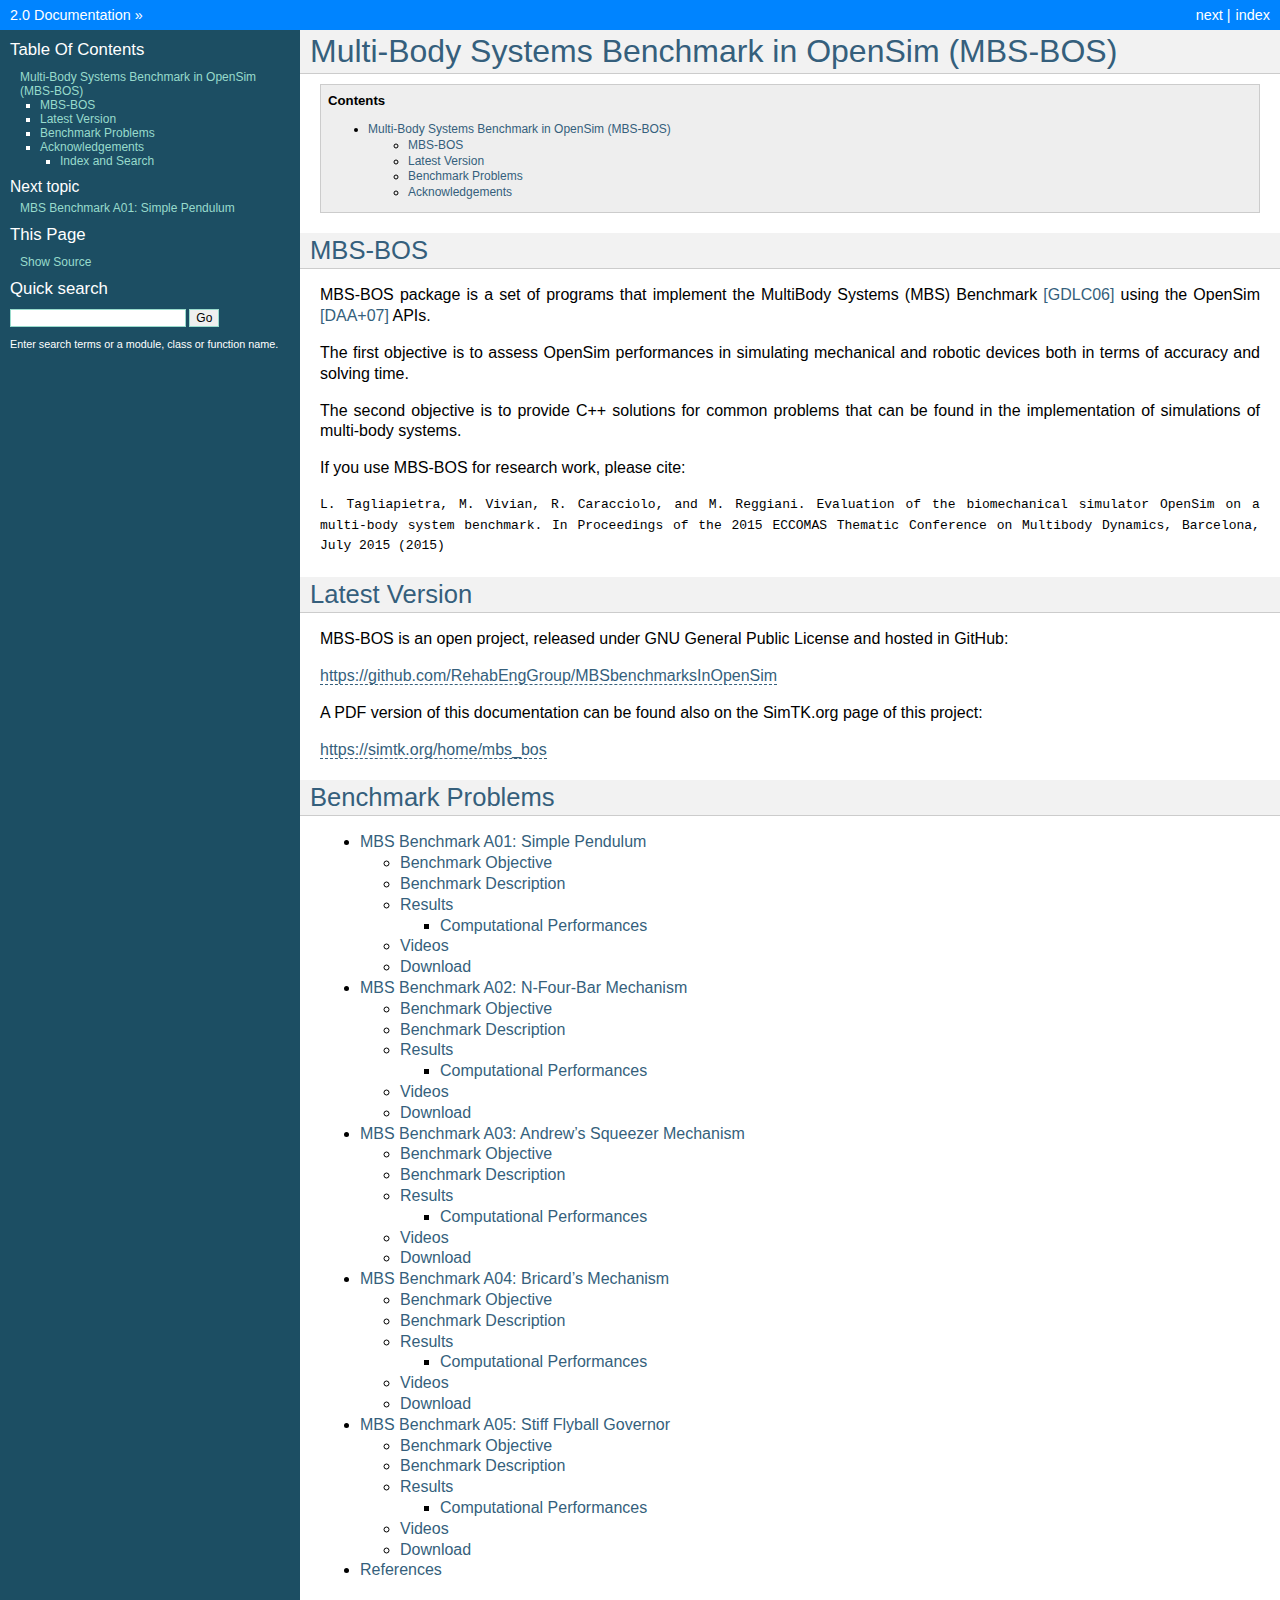
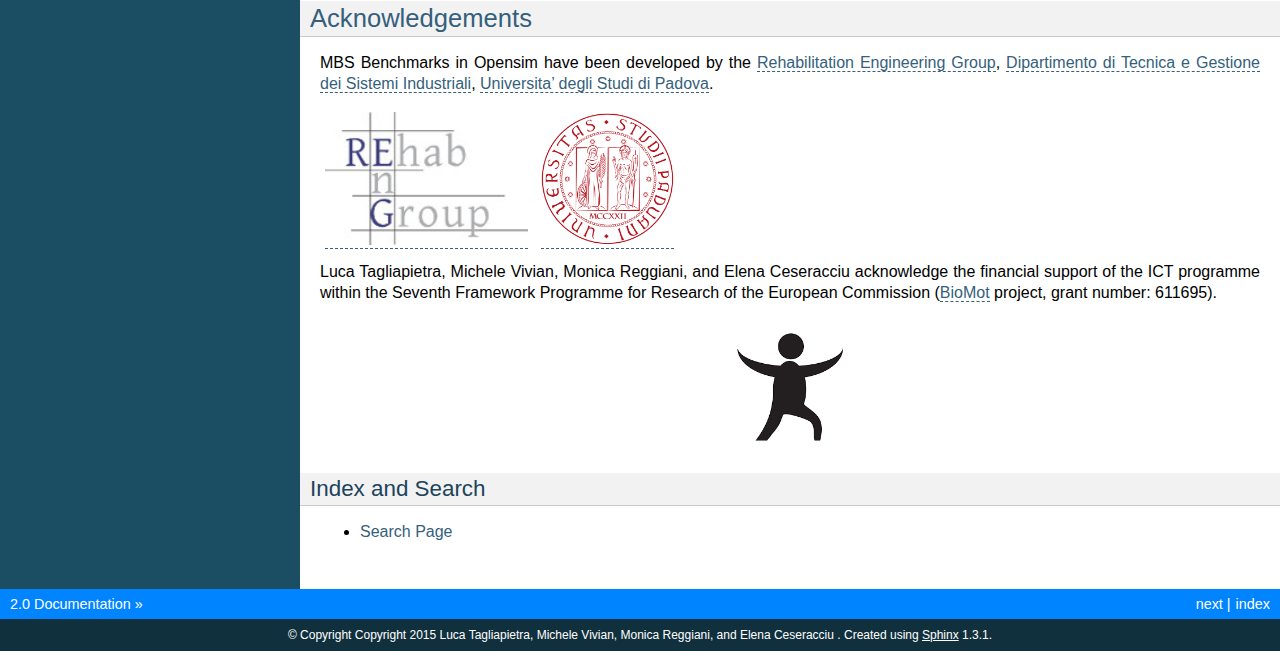
<file: index.html>
<!DOCTYPE html PUBLIC "-//W3C//DTD XHTML 1.0 Transitional//EN"
  "http://www.w3.org/TR/xhtml1/DTD/xhtml1-transitional.dtd">


<html xmlns="http://www.w3.org/1999/xhtml">
  <head>
    <meta http-equiv="Content-Type" content="text/html; charset=utf-8" />
    
    <title>MultyBody Systems Benchmarks in OpenSim (MBS-BOS) - User Manual &mdash; MBS Benchmarks in OpenSim 2.0 Documentation</title>
    
    <link rel="stylesheet" href="_static/MBS-BOS.css" type="text/css" />
    <link rel="stylesheet" href="_static/pygments.css" type="text/css" />
    
    <script type="text/javascript">
      var DOCUMENTATION_OPTIONS = {
        URL_ROOT:    './',
        VERSION:     '2.0',
        COLLAPSE_INDEX: false,
        FILE_SUFFIX: '.html',
        HAS_SOURCE:  true
      };
    </script>
    <script type="text/javascript" src="_static/jquery.js"></script>
    <script type="text/javascript" src="_static/underscore.js"></script>
    <script type="text/javascript" src="_static/doctools.js"></script>
    <script type="text/javascript" src="https://cdn.mathjax.org/mathjax/latest/MathJax.js?config=TeX-AMS-MML_HTMLorMML"></script>
    <link rel="top" title="MBS Benchmarks in OpenSim 2.0 Documentation" href="#" />
    <link rel="next" title="MBS Benchmark A01: Simple Pendulum" href="benchmarks/A01_SimplePendulum.html" /> 
  </head>
  <body role="document">
    <div class="related" role="navigation" aria-label="related navigation">
      <h3>Navigation</h3>
      <ul>
        <li class="right" style="margin-right: 10px">
          <a href="genindex.html" title="General Index"
             accesskey="I">index</a></li>
        <li class="right" >
          <a href="benchmarks/A01_SimplePendulum.html" title="MBS Benchmark A01: Simple Pendulum"
             accesskey="N">next</a> |</li>
        <li class="nav-item nav-item-0"><a href="#">2.0 Documentation</a> &raquo;</li> 
      </ul>
    </div>  

    <div class="document">
      <div class="documentwrapper">
        <div class="bodywrapper">
          <div class="body" role="main">
            
  <div class="section" id="multi-body-systems-benchmark-in-opensim-mbs-bos">
<h1><a class="toc-backref" href="#id3">Multi-Body Systems Benchmark in OpenSim (MBS-BOS)</a><a class="headerlink" href="#multi-body-systems-benchmark-in-opensim-mbs-bos" title="Permalink to this headline">¶</a></h1>
<div class="contents topic" id="contents">
<p class="topic-title first">Contents</p>
<ul class="simple">
<li><a class="reference internal" href="#multi-body-systems-benchmark-in-opensim-mbs-bos" id="id3">Multi-Body Systems Benchmark in OpenSim (MBS-BOS)</a><ul>
<li><a class="reference internal" href="#mbs-bos" id="id4">MBS-BOS</a></li>
<li><a class="reference internal" href="#latest-version" id="id5">Latest Version</a></li>
<li><a class="reference internal" href="#benchmark-problems" id="id6">Benchmark Problems</a></li>
<li><a class="reference internal" href="#acknowledgements" id="id7">Acknowledgements</a></li>
</ul>
</li>
</ul>
</div>
<div class="section" id="mbs-bos">
<h2><a class="toc-backref" href="#id4">MBS-BOS</a><a class="headerlink" href="#mbs-bos" title="Permalink to this headline">¶</a></h2>
<p>MBS-BOS package is a set of programs that implement the MultiBody Systems (MBS) Benchmark <a class="reference internal" href="zreferences.html#gonzales" id="id1">[GDLC06]</a> using the OpenSim <a class="reference internal" href="zreferences.html#opensim" id="id2">[DAA+07]</a> APIs.</p>
<p>The first objective is to assess OpenSim performances in simulating mechanical and robotic devices both in terms of accuracy and solving time.</p>
<p>The second objective is to provide C++ solutions for common problems that can be found in the implementation of simulations of multi-body systems.</p>
<p>If you use MBS-BOS for research work, please cite:</p>
<p><code class="docutils literal"><span class="pre">L.</span> <span class="pre">Tagliapietra,</span> <span class="pre">M.</span> <span class="pre">Vivian,</span> <span class="pre">R.</span> <span class="pre">Caracciolo,</span> <span class="pre">and</span> <span class="pre">M.</span> <span class="pre">Reggiani.</span> <span class="pre">Evaluation</span> <span class="pre">of</span> <span class="pre">the</span> <span class="pre">biomechanical</span> <span class="pre">simulator</span> <span class="pre">OpenSim</span> <span class="pre">on</span> <span class="pre">a</span> <span class="pre">multi-body</span> <span class="pre">system</span> <span class="pre">benchmark.</span> <span class="pre">In</span> <span class="pre">Proceedings</span> <span class="pre">of</span> <span class="pre">the</span> <span class="pre">2015</span> <span class="pre">ECCOMAS</span> <span class="pre">Thematic</span> <span class="pre">Conference</span> <span class="pre">on</span> <span class="pre">Multibody</span> <span class="pre">Dynamics,</span> <span class="pre">Barcelona,</span> <span class="pre">July</span> <span class="pre">2015</span> <span class="pre">(2015)</span></code></p>
</div>
<div class="section" id="latest-version">
<h2><a class="toc-backref" href="#id5">Latest Version</a><a class="headerlink" href="#latest-version" title="Permalink to this headline">¶</a></h2>
<p>MBS-BOS is an open project, released under GNU General Public License and hosted in GitHub:</p>
<p><a class="reference external" href="https://github.com/RehabEngGroup/MBSbenchmarksInOpenSim">https://github.com/RehabEngGroup/MBSbenchmarksInOpenSim</a></p>
<p>A PDF version of this documentation can be found also on the SimTK.org page of this project:</p>
<p><a class="reference external" href="https://simtk.org/home/mbs_bos">https://simtk.org/home/mbs_bos</a></p>
</div>
<div class="section" id="benchmark-problems">
<h2><a class="toc-backref" href="#id6">Benchmark Problems</a><a class="headerlink" href="#benchmark-problems" title="Permalink to this headline">¶</a></h2>
<div class="toctree-wrapper compound">
<ul>
<li class="toctree-l1"><a class="reference internal" href="benchmarks/A01_SimplePendulum.html">MBS Benchmark A01: Simple Pendulum</a><ul>
<li class="toctree-l2"><a class="reference internal" href="benchmarks/A01_SimplePendulum.html#benchmark-objective">Benchmark Objective</a></li>
<li class="toctree-l2"><a class="reference internal" href="benchmarks/A01_SimplePendulum.html#benchmark-description">Benchmark Description</a></li>
<li class="toctree-l2"><a class="reference internal" href="benchmarks/A01_SimplePendulum.html#results">Results</a><ul>
<li class="toctree-l3"><a class="reference internal" href="benchmarks/A01_SimplePendulum.html#computational-performances">Computational Performances</a></li>
</ul>
</li>
<li class="toctree-l2"><a class="reference internal" href="benchmarks/A01_SimplePendulum.html#videos">Videos</a></li>
<li class="toctree-l2"><a class="reference internal" href="benchmarks/A01_SimplePendulum.html#download">Download</a></li>
</ul>
</li>
<li class="toctree-l1"><a class="reference internal" href="benchmarks/A02_N_FourBarMechanism.html">MBS Benchmark A02: N-Four-Bar Mechanism</a><ul>
<li class="toctree-l2"><a class="reference internal" href="benchmarks/A02_N_FourBarMechanism.html#benchmark-objective">Benchmark Objective</a></li>
<li class="toctree-l2"><a class="reference internal" href="benchmarks/A02_N_FourBarMechanism.html#benchmark-description">Benchmark Description</a></li>
<li class="toctree-l2"><a class="reference internal" href="benchmarks/A02_N_FourBarMechanism.html#results">Results</a><ul>
<li class="toctree-l3"><a class="reference internal" href="benchmarks/A02_N_FourBarMechanism.html#computational-performances">Computational Performances</a></li>
</ul>
</li>
<li class="toctree-l2"><a class="reference internal" href="benchmarks/A02_N_FourBarMechanism.html#videos">Videos</a></li>
<li class="toctree-l2"><a class="reference internal" href="benchmarks/A02_N_FourBarMechanism.html#download">Download</a></li>
</ul>
</li>
<li class="toctree-l1"><a class="reference internal" href="benchmarks/A03_AndrewsMechanism.html">MBS Benchmark A03: Andrew&#8217;s Squeezer Mechanism</a><ul>
<li class="toctree-l2"><a class="reference internal" href="benchmarks/A03_AndrewsMechanism.html#benchmark-objective">Benchmark Objective</a></li>
<li class="toctree-l2"><a class="reference internal" href="benchmarks/A03_AndrewsMechanism.html#benchmark-description">Benchmark Description</a></li>
<li class="toctree-l2"><a class="reference internal" href="benchmarks/A03_AndrewsMechanism.html#results">Results</a><ul>
<li class="toctree-l3"><a class="reference internal" href="benchmarks/A03_AndrewsMechanism.html#computational-performances">Computational Performances</a></li>
</ul>
</li>
<li class="toctree-l2"><a class="reference internal" href="benchmarks/A03_AndrewsMechanism.html#videos">Videos</a></li>
<li class="toctree-l2"><a class="reference internal" href="benchmarks/A03_AndrewsMechanism.html#download">Download</a></li>
</ul>
</li>
<li class="toctree-l1"><a class="reference internal" href="benchmarks/A04_BricardsMechanism.html">MBS Benchmark A04: Bricard&#8217;s Mechanism</a><ul>
<li class="toctree-l2"><a class="reference internal" href="benchmarks/A04_BricardsMechanism.html#benchmark-objective">Benchmark Objective</a></li>
<li class="toctree-l2"><a class="reference internal" href="benchmarks/A04_BricardsMechanism.html#benchmark-description">Benchmark Description</a></li>
<li class="toctree-l2"><a class="reference internal" href="benchmarks/A04_BricardsMechanism.html#results">Results</a><ul>
<li class="toctree-l3"><a class="reference internal" href="benchmarks/A04_BricardsMechanism.html#computational-performances">Computational Performances</a></li>
</ul>
</li>
<li class="toctree-l2"><a class="reference internal" href="benchmarks/A04_BricardsMechanism.html#videos">Videos</a></li>
<li class="toctree-l2"><a class="reference internal" href="benchmarks/A04_BricardsMechanism.html#download">Download</a></li>
</ul>
</li>
<li class="toctree-l1"><a class="reference internal" href="benchmarks/A05_FlyballGovernor.html">MBS Benchmark A05: Stiff Flyball Governor</a><ul>
<li class="toctree-l2"><a class="reference internal" href="benchmarks/A05_FlyballGovernor.html#benchmark-objective">Benchmark Objective</a></li>
<li class="toctree-l2"><a class="reference internal" href="benchmarks/A05_FlyballGovernor.html#benchmark-description">Benchmark Description</a></li>
<li class="toctree-l2"><a class="reference internal" href="benchmarks/A05_FlyballGovernor.html#results">Results</a><ul>
<li class="toctree-l3"><a class="reference internal" href="benchmarks/A05_FlyballGovernor.html#computational-performances">Computational Performances</a></li>
</ul>
</li>
<li class="toctree-l2"><a class="reference internal" href="benchmarks/A05_FlyballGovernor.html#videos">Videos</a></li>
<li class="toctree-l2"><a class="reference internal" href="benchmarks/A05_FlyballGovernor.html#download">Download</a></li>
</ul>
</li>
<li class="toctree-l1"><a class="reference internal" href="zreferences.html">References</a></li>
</ul>
</div>
</div>
<div class="section" id="acknowledgements">
<h2><a class="toc-backref" href="#id7">Acknowledgements</a><a class="headerlink" href="#acknowledgements" title="Permalink to this headline">¶</a></h2>
<p>MBS Benchmarks in Opensim have been developed by the <a class="reference external" href="http://reg.gest.unipd.it">Rehabilitation Engineering Group</a>, <a class="reference external" href="http://www.gest.unipd.it">Dipartimento di Tecnica e Gestione dei Sistemi Industriali</a>,
<a class="reference external" href="http://www.unipd.it">Universita&#8217; degli Studi di Padova</a>.</p>
<table border="1" class="docutils">
<colgroup>
<col width="50%" />
<col width="50%" />
</colgroup>
<tbody valign="top">
<tr class="row-odd"><td><a class="first last reference external image-reference" href="http://reg.gest.unipd.it"><img alt="DTG logo" src="_images/reglogo.png" style="height: 100pt;" /></a>
</td>
<td><a class="first last reference external image-reference" href="http://www.unipd.it"><img alt="UNIPD logo" src="_images/unipd.png" style="height: 100pt;" /></a>
</td>
</tr>
</tbody>
</table>
<p>Luca Tagliapietra, Michele Vivian, Monica Reggiani, and Elena Ceseracciu acknowledge the financial support of the ICT
programme within the Seventh Framework Programme for Research of the
European Commission (<a class="reference external" href="http://www.biomotproject.eu/">BioMot</a> project, grant number: 611695).</p>
<a class="reference external image-reference" href="http://www.biomotproject.eu/"><img alt="BioMot logo" class="align-center" src="_images/biomot.png" style="height: 100pt;" /></a>
<div class="section" id="index-and-search">
<h3>Index and Search<a class="headerlink" href="#index-and-search" title="Permalink to this headline">¶</a></h3>
<ul class="simple">
<li><a class="reference internal" href="search.html"><span>Search Page</span></a></li>
</ul>
</div>
</div>
</div>


          </div>
        </div>
      </div>
      <div class="sphinxsidebar" role="navigation" aria-label="main navigation">
        <div class="sphinxsidebarwrapper">
  <h3><a href="#">Table Of Contents</a></h3>
  <ul>
<li><a class="reference internal" href="#">Multi-Body Systems Benchmark in OpenSim (MBS-BOS)</a><ul>
<li><a class="reference internal" href="#mbs-bos">MBS-BOS</a></li>
<li><a class="reference internal" href="#latest-version">Latest Version</a></li>
<li><a class="reference internal" href="#benchmark-problems">Benchmark Problems</a></li>
<li><a class="reference internal" href="#acknowledgements">Acknowledgements</a><ul>
<li><a class="reference internal" href="#index-and-search">Index and Search</a></li>
</ul>
</li>
</ul>
</li>
</ul>

  <h4>Next topic</h4>
  <p class="topless"><a href="benchmarks/A01_SimplePendulum.html"
                        title="next chapter">MBS Benchmark A01: Simple Pendulum</a></p>
  <div role="note" aria-label="source link">
    <h3>This Page</h3>
    <ul class="this-page-menu">
      <li><a href="_sources/index.txt"
            rel="nofollow">Show Source</a></li>
    </ul>
   </div>
<div id="searchbox" style="display: none" role="search">
  <h3>Quick search</h3>
    <form class="search" action="search.html" method="get">
      <input type="text" name="q" />
      <input type="submit" value="Go" />
      <input type="hidden" name="check_keywords" value="yes" />
      <input type="hidden" name="area" value="default" />
    </form>
    <p class="searchtip" style="font-size: 90%">
    Enter search terms or a module, class or function name.
    </p>
</div>
<script type="text/javascript">$('#searchbox').show(0);</script>
        </div>
      </div>
      <div class="clearer"></div>
    </div>
    <div class="related" role="navigation" aria-label="related navigation">
      <h3>Navigation</h3>
      <ul>
        <li class="right" style="margin-right: 10px">
          <a href="genindex.html" title="General Index"
             >index</a></li>
        <li class="right" >
          <a href="benchmarks/A01_SimplePendulum.html" title="MBS Benchmark A01: Simple Pendulum"
             >next</a> |</li>
        <li class="nav-item nav-item-0"><a href="#">2.0 Documentation</a> &raquo;</li> 
      </ul>
    </div>
    <div class="footer" role="contentinfo">
        &copy; Copyright Copyright 2015 Luca Tagliapietra, Michele Vivian, Monica Reggiani, and Elena Ceseracciu  .
      Created using <a href="http://sphinx-doc.org/">Sphinx</a> 1.3.1.
    </div>
  </body>
</html>
</file>
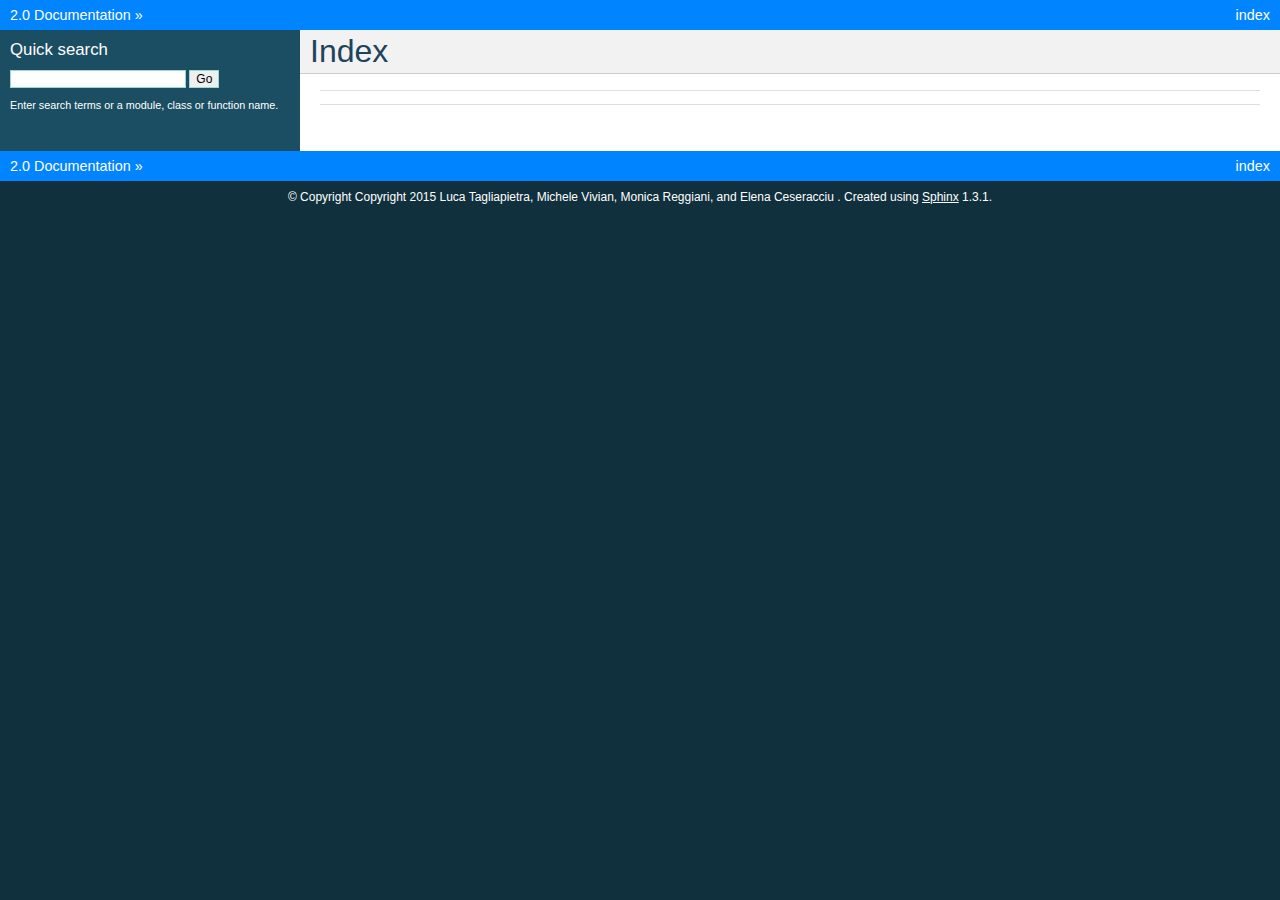
<file: genindex.html>
<!DOCTYPE html PUBLIC "-//W3C//DTD XHTML 1.0 Transitional//EN"
  "http://www.w3.org/TR/xhtml1/DTD/xhtml1-transitional.dtd">


<html xmlns="http://www.w3.org/1999/xhtml">
  <head>
    <meta http-equiv="Content-Type" content="text/html; charset=utf-8" />
    
    <title>Index &mdash; MBS Benchmarks in OpenSim 2.0 Documentation</title>
    
    <link rel="stylesheet" href="_static/MBS-BOS.css" type="text/css" />
    <link rel="stylesheet" href="_static/pygments.css" type="text/css" />
    
    <script type="text/javascript">
      var DOCUMENTATION_OPTIONS = {
        URL_ROOT:    './',
        VERSION:     '2.0',
        COLLAPSE_INDEX: false,
        FILE_SUFFIX: '.html',
        HAS_SOURCE:  true
      };
    </script>
    <script type="text/javascript" src="_static/jquery.js"></script>
    <script type="text/javascript" src="_static/underscore.js"></script>
    <script type="text/javascript" src="_static/doctools.js"></script>
    <script type="text/javascript" src="https://cdn.mathjax.org/mathjax/latest/MathJax.js?config=TeX-AMS-MML_HTMLorMML"></script>
    <link rel="top" title="MBS Benchmarks in OpenSim 2.0 Documentation" href="index.html" /> 
  </head>
  <body role="document">
    <div class="related" role="navigation" aria-label="related navigation">
      <h3>Navigation</h3>
      <ul>
        <li class="right" style="margin-right: 10px">
          <a href="#" title="General Index"
             accesskey="I">index</a></li>
        <li class="nav-item nav-item-0"><a href="index.html">2.0 Documentation</a> &raquo;</li> 
      </ul>
    </div>  

    <div class="document">
      <div class="documentwrapper">
        <div class="bodywrapper">
          <div class="body" role="main">
            

<h1 id="index">Index</h1>

<div class="genindex-jumpbox">
 
</div>


          </div>
        </div>
      </div>
      <div class="sphinxsidebar" role="navigation" aria-label="main navigation">
        <div class="sphinxsidebarwrapper">

   

<div id="searchbox" style="display: none" role="search">
  <h3>Quick search</h3>
    <form class="search" action="search.html" method="get">
      <input type="text" name="q" />
      <input type="submit" value="Go" />
      <input type="hidden" name="check_keywords" value="yes" />
      <input type="hidden" name="area" value="default" />
    </form>
    <p class="searchtip" style="font-size: 90%">
    Enter search terms or a module, class or function name.
    </p>
</div>
<script type="text/javascript">$('#searchbox').show(0);</script>
        </div>
      </div>
      <div class="clearer"></div>
    </div>
    <div class="related" role="navigation" aria-label="related navigation">
      <h3>Navigation</h3>
      <ul>
        <li class="right" style="margin-right: 10px">
          <a href="#" title="General Index"
             >index</a></li>
        <li class="nav-item nav-item-0"><a href="index.html">2.0 Documentation</a> &raquo;</li> 
      </ul>
    </div>
    <div class="footer" role="contentinfo">
        &copy; Copyright Copyright 2015 Luca Tagliapietra, Michele Vivian, Monica Reggiani, and Elena Ceseracciu  .
      Created using <a href="http://sphinx-doc.org/">Sphinx</a> 1.3.1.
    </div>
  </body>
</html>
</file>
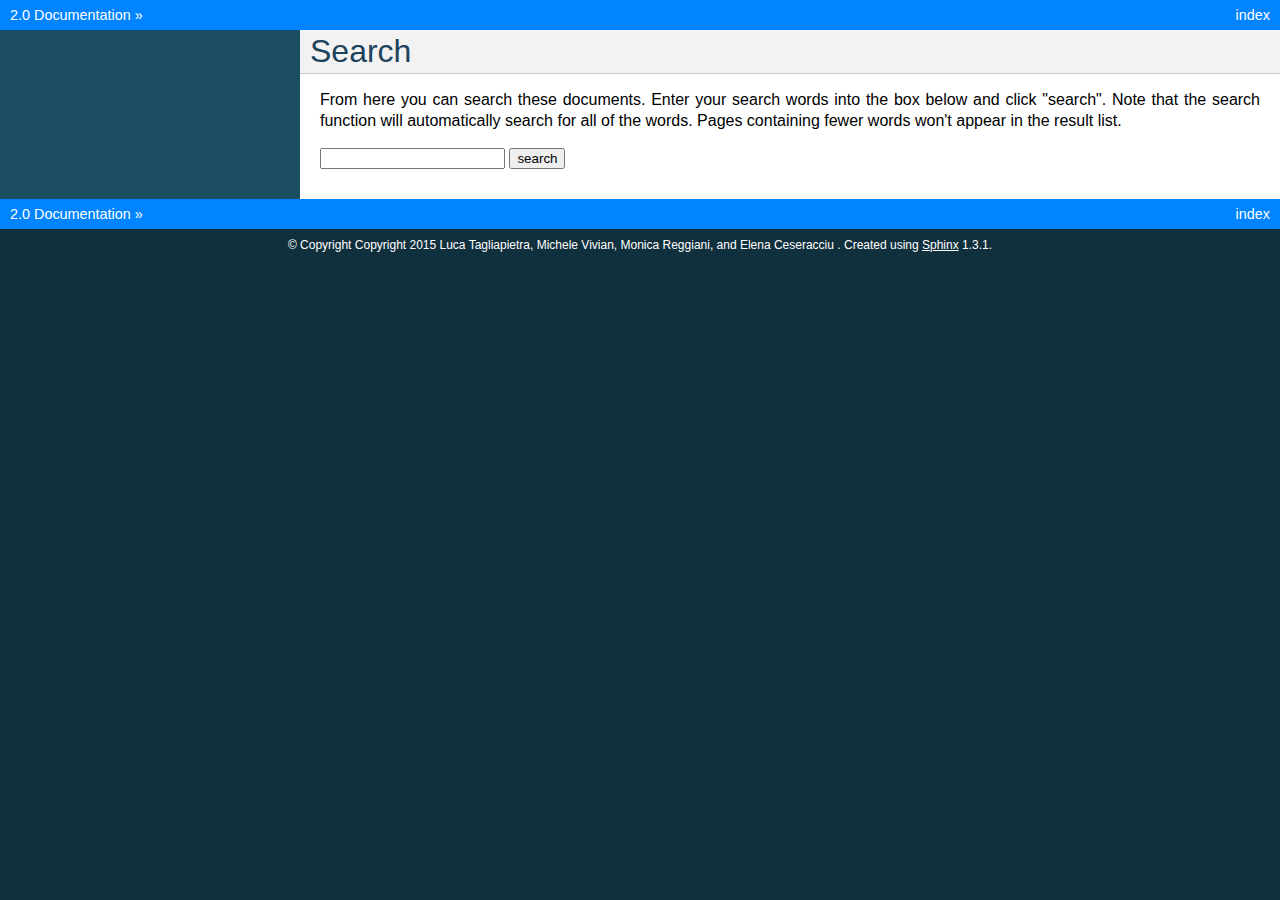
<file: search.html>
<!DOCTYPE html PUBLIC "-//W3C//DTD XHTML 1.0 Transitional//EN"
  "http://www.w3.org/TR/xhtml1/DTD/xhtml1-transitional.dtd">


<html xmlns="http://www.w3.org/1999/xhtml">
  <head>
    <meta http-equiv="Content-Type" content="text/html; charset=utf-8" />
    
    <title>Search &mdash; MBS Benchmarks in OpenSim 2.0 Documentation</title>
    
    <link rel="stylesheet" href="_static/MBS-BOS.css" type="text/css" />
    <link rel="stylesheet" href="_static/pygments.css" type="text/css" />
    
    <script type="text/javascript">
      var DOCUMENTATION_OPTIONS = {
        URL_ROOT:    './',
        VERSION:     '2.0',
        COLLAPSE_INDEX: false,
        FILE_SUFFIX: '.html',
        HAS_SOURCE:  true
      };
    </script>
    <script type="text/javascript" src="_static/jquery.js"></script>
    <script type="text/javascript" src="_static/underscore.js"></script>
    <script type="text/javascript" src="_static/doctools.js"></script>
    <script type="text/javascript" src="https://cdn.mathjax.org/mathjax/latest/MathJax.js?config=TeX-AMS-MML_HTMLorMML"></script>
    <script type="text/javascript" src="_static/searchtools.js"></script>
    <link rel="top" title="MBS Benchmarks in OpenSim 2.0 Documentation" href="index.html" />
  <script type="text/javascript">
    jQuery(function() { Search.loadIndex("searchindex.js"); });
  </script>
  
  <script type="text/javascript" id="searchindexloader"></script>
   

  </head>
  <body role="document">
    <div class="related" role="navigation" aria-label="related navigation">
      <h3>Navigation</h3>
      <ul>
        <li class="right" style="margin-right: 10px">
          <a href="genindex.html" title="General Index"
             accesskey="I">index</a></li>
        <li class="nav-item nav-item-0"><a href="index.html">2.0 Documentation</a> &raquo;</li> 
      </ul>
    </div>  

    <div class="document">
      <div class="documentwrapper">
        <div class="bodywrapper">
          <div class="body" role="main">
            
  <h1 id="search-documentation">Search</h1>
  <div id="fallback" class="admonition warning">
  <script type="text/javascript">$('#fallback').hide();</script>
  <p>
    Please activate JavaScript to enable the search
    functionality.
  </p>
  </div>
  <p>
    From here you can search these documents. Enter your search
    words into the box below and click "search". Note that the search
    function will automatically search for all of the words. Pages
    containing fewer words won't appear in the result list.
  </p>
  <form action="" method="get">
    <input type="text" name="q" value="" />
    <input type="submit" value="search" />
    <span id="search-progress" style="padding-left: 10px"></span>
  </form>
  
  <div id="search-results">
  
  </div>

          </div>
        </div>
      </div>
      <div class="sphinxsidebar" role="navigation" aria-label="main navigation">
        <div class="sphinxsidebarwrapper">
        </div>
      </div>
      <div class="clearer"></div>
    </div>
    <div class="related" role="navigation" aria-label="related navigation">
      <h3>Navigation</h3>
      <ul>
        <li class="right" style="margin-right: 10px">
          <a href="genindex.html" title="General Index"
             >index</a></li>
        <li class="nav-item nav-item-0"><a href="index.html">2.0 Documentation</a> &raquo;</li> 
      </ul>
    </div>
    <div class="footer" role="contentinfo">
        &copy; Copyright Copyright 2015 Luca Tagliapietra, Michele Vivian, Monica Reggiani, and Elena Ceseracciu  .
      Created using <a href="http://sphinx-doc.org/">Sphinx</a> 1.3.1.
    </div>
  </body>
</html>
</file>
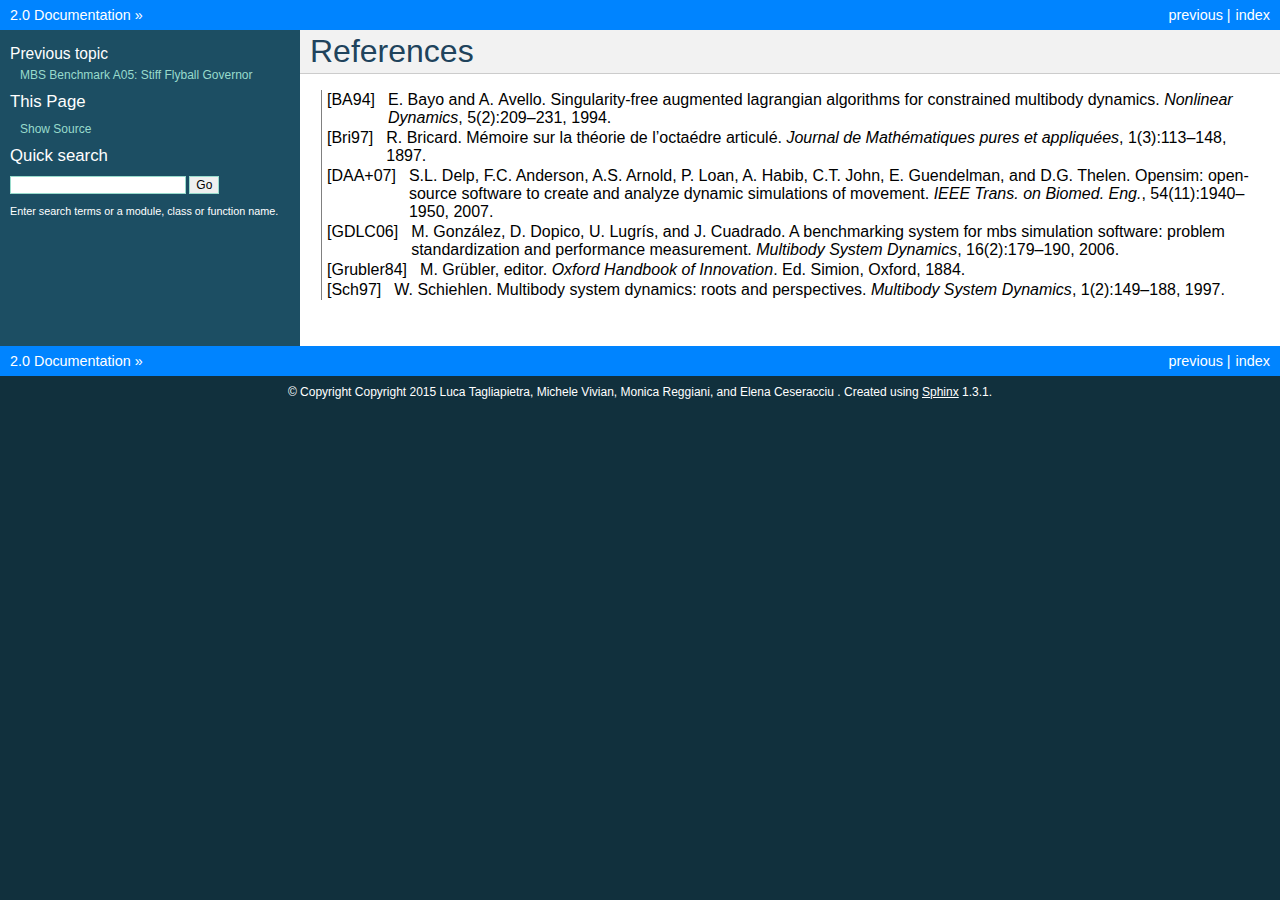
<file: zreferences.html>
<!DOCTYPE html PUBLIC "-//W3C//DTD XHTML 1.0 Transitional//EN"
  "http://www.w3.org/TR/xhtml1/DTD/xhtml1-transitional.dtd">


<html xmlns="http://www.w3.org/1999/xhtml">
  <head>
    <meta http-equiv="Content-Type" content="text/html; charset=utf-8" />
    
    <title>References &mdash; MBS Benchmarks in OpenSim 2.0 Documentation</title>
    
    <link rel="stylesheet" href="_static/MBS-BOS.css" type="text/css" />
    <link rel="stylesheet" href="_static/pygments.css" type="text/css" />
    
    <script type="text/javascript">
      var DOCUMENTATION_OPTIONS = {
        URL_ROOT:    './',
        VERSION:     '2.0',
        COLLAPSE_INDEX: false,
        FILE_SUFFIX: '.html',
        HAS_SOURCE:  true
      };
    </script>
    <script type="text/javascript" src="_static/jquery.js"></script>
    <script type="text/javascript" src="_static/underscore.js"></script>
    <script type="text/javascript" src="_static/doctools.js"></script>
    <script type="text/javascript" src="https://cdn.mathjax.org/mathjax/latest/MathJax.js?config=TeX-AMS-MML_HTMLorMML"></script>
    <link rel="top" title="MBS Benchmarks in OpenSim 2.0 Documentation" href="index.html" />
    <link rel="prev" title="MBS Benchmark A05: Stiff Flyball Governor" href="benchmarks/A05_FlyballGovernor.html" /> 
  </head>
  <body role="document">
    <div class="related" role="navigation" aria-label="related navigation">
      <h3>Navigation</h3>
      <ul>
        <li class="right" style="margin-right: 10px">
          <a href="genindex.html" title="General Index"
             accesskey="I">index</a></li>
        <li class="right" >
          <a href="benchmarks/A05_FlyballGovernor.html" title="MBS Benchmark A05: Stiff Flyball Governor"
             accesskey="P">previous</a> |</li>
        <li class="nav-item nav-item-0"><a href="index.html">2.0 Documentation</a> &raquo;</li> 
      </ul>
    </div>  

    <div class="document">
      <div class="documentwrapper">
        <div class="bodywrapper">
          <div class="body" role="main">
            
  <div class="section" id="references">
<h1>References<a class="headerlink" href="#references" title="Permalink to this headline">¶</a></h1>
</div>
<p id="bibtex-bibliography-zreferences-0"><table class="docutils citation" frame="void" id="bayo" rules="none">
<colgroup><col class="label" /><col /></colgroup>
<tbody valign="top">
<tr><td class="label">[BA94]</td><td>E.&nbsp;Bayo and A.&nbsp;Avello. Singularity-free augmented lagrangian algorithms for constrained multibody dynamics. <em>Nonlinear Dynamics</em>, 5(2):209–231, 1994.</td></tr>
</tbody>
</table>
<table class="docutils citation" frame="void" id="bricard" rules="none">
<colgroup><col class="label" /><col /></colgroup>
<tbody valign="top">
<tr><td class="label">[Bri97]</td><td>R.&nbsp;Bricard. Mémoire sur la théorie de l&#8217;octaédre articulé. <em>Journal de Mathématiques pures et appliquées</em>, 1(3):113–148, 1897.</td></tr>
</tbody>
</table>
<table class="docutils citation" frame="void" id="opensim" rules="none">
<colgroup><col class="label" /><col /></colgroup>
<tbody valign="top">
<tr><td class="label">[DAA+07]</td><td>S.L. Delp, F.C. Anderson, A.S. Arnold, P.&nbsp;Loan, A.&nbsp;Habib, C.T. John, E.&nbsp;Guendelman, and D.G. Thelen. Opensim: open-source software to create and analyze dynamic simulations of movement. <em>IEEE Trans. on Biomed. Eng.</em>, 54(11):1940–1950, 2007.</td></tr>
</tbody>
</table>
<table class="docutils citation" frame="void" id="gonzales" rules="none">
<colgroup><col class="label" /><col /></colgroup>
<tbody valign="top">
<tr><td class="label">[GDLC06]</td><td>M.&nbsp;González, D.&nbsp;Dopico, U.&nbsp;Lugrís, and J.&nbsp;Cuadrado. A benchmarking system for mbs simulation software: problem standardization and performance measurement. <em>Multibody System Dynamics</em>, 16(2):179–190, 2006.</td></tr>
</tbody>
</table>
<table class="docutils citation" frame="void" id="grubler" rules="none">
<colgroup><col class="label" /><col /></colgroup>
<tbody valign="top">
<tr><td class="label">[Grubler84]</td><td>M.&nbsp;Grübler, editor. <em>Oxford Handbook of Innovation</em>. Ed. Simion, Oxford, 1884.</td></tr>
</tbody>
</table>
<table class="docutils citation" frame="void" id="schiehlen" rules="none">
<colgroup><col class="label" /><col /></colgroup>
<tbody valign="top">
<tr><td class="label">[Sch97]</td><td>W.&nbsp;Schiehlen. Multibody system dynamics: roots and perspectives. <em>Multibody System Dynamics</em>, 1(2):149–188, 1997.</td></tr>
</tbody>
</table>
</p>


          </div>
        </div>
      </div>
      <div class="sphinxsidebar" role="navigation" aria-label="main navigation">
        <div class="sphinxsidebarwrapper">
  <h4>Previous topic</h4>
  <p class="topless"><a href="benchmarks/A05_FlyballGovernor.html"
                        title="previous chapter">MBS Benchmark A05: Stiff Flyball Governor</a></p>
  <div role="note" aria-label="source link">
    <h3>This Page</h3>
    <ul class="this-page-menu">
      <li><a href="_sources/zreferences.txt"
            rel="nofollow">Show Source</a></li>
    </ul>
   </div>
<div id="searchbox" style="display: none" role="search">
  <h3>Quick search</h3>
    <form class="search" action="search.html" method="get">
      <input type="text" name="q" />
      <input type="submit" value="Go" />
      <input type="hidden" name="check_keywords" value="yes" />
      <input type="hidden" name="area" value="default" />
    </form>
    <p class="searchtip" style="font-size: 90%">
    Enter search terms or a module, class or function name.
    </p>
</div>
<script type="text/javascript">$('#searchbox').show(0);</script>
        </div>
      </div>
      <div class="clearer"></div>
    </div>
    <div class="related" role="navigation" aria-label="related navigation">
      <h3>Navigation</h3>
      <ul>
        <li class="right" style="margin-right: 10px">
          <a href="genindex.html" title="General Index"
             >index</a></li>
        <li class="right" >
          <a href="benchmarks/A05_FlyballGovernor.html" title="MBS Benchmark A05: Stiff Flyball Governor"
             >previous</a> |</li>
        <li class="nav-item nav-item-0"><a href="index.html">2.0 Documentation</a> &raquo;</li> 
      </ul>
    </div>
    <div class="footer" role="contentinfo">
        &copy; Copyright Copyright 2015 Luca Tagliapietra, Michele Vivian, Monica Reggiani, and Elena Ceseracciu  .
      Created using <a href="http://sphinx-doc.org/">Sphinx</a> 1.3.1.
    </div>
  </body>
</html>
</file>
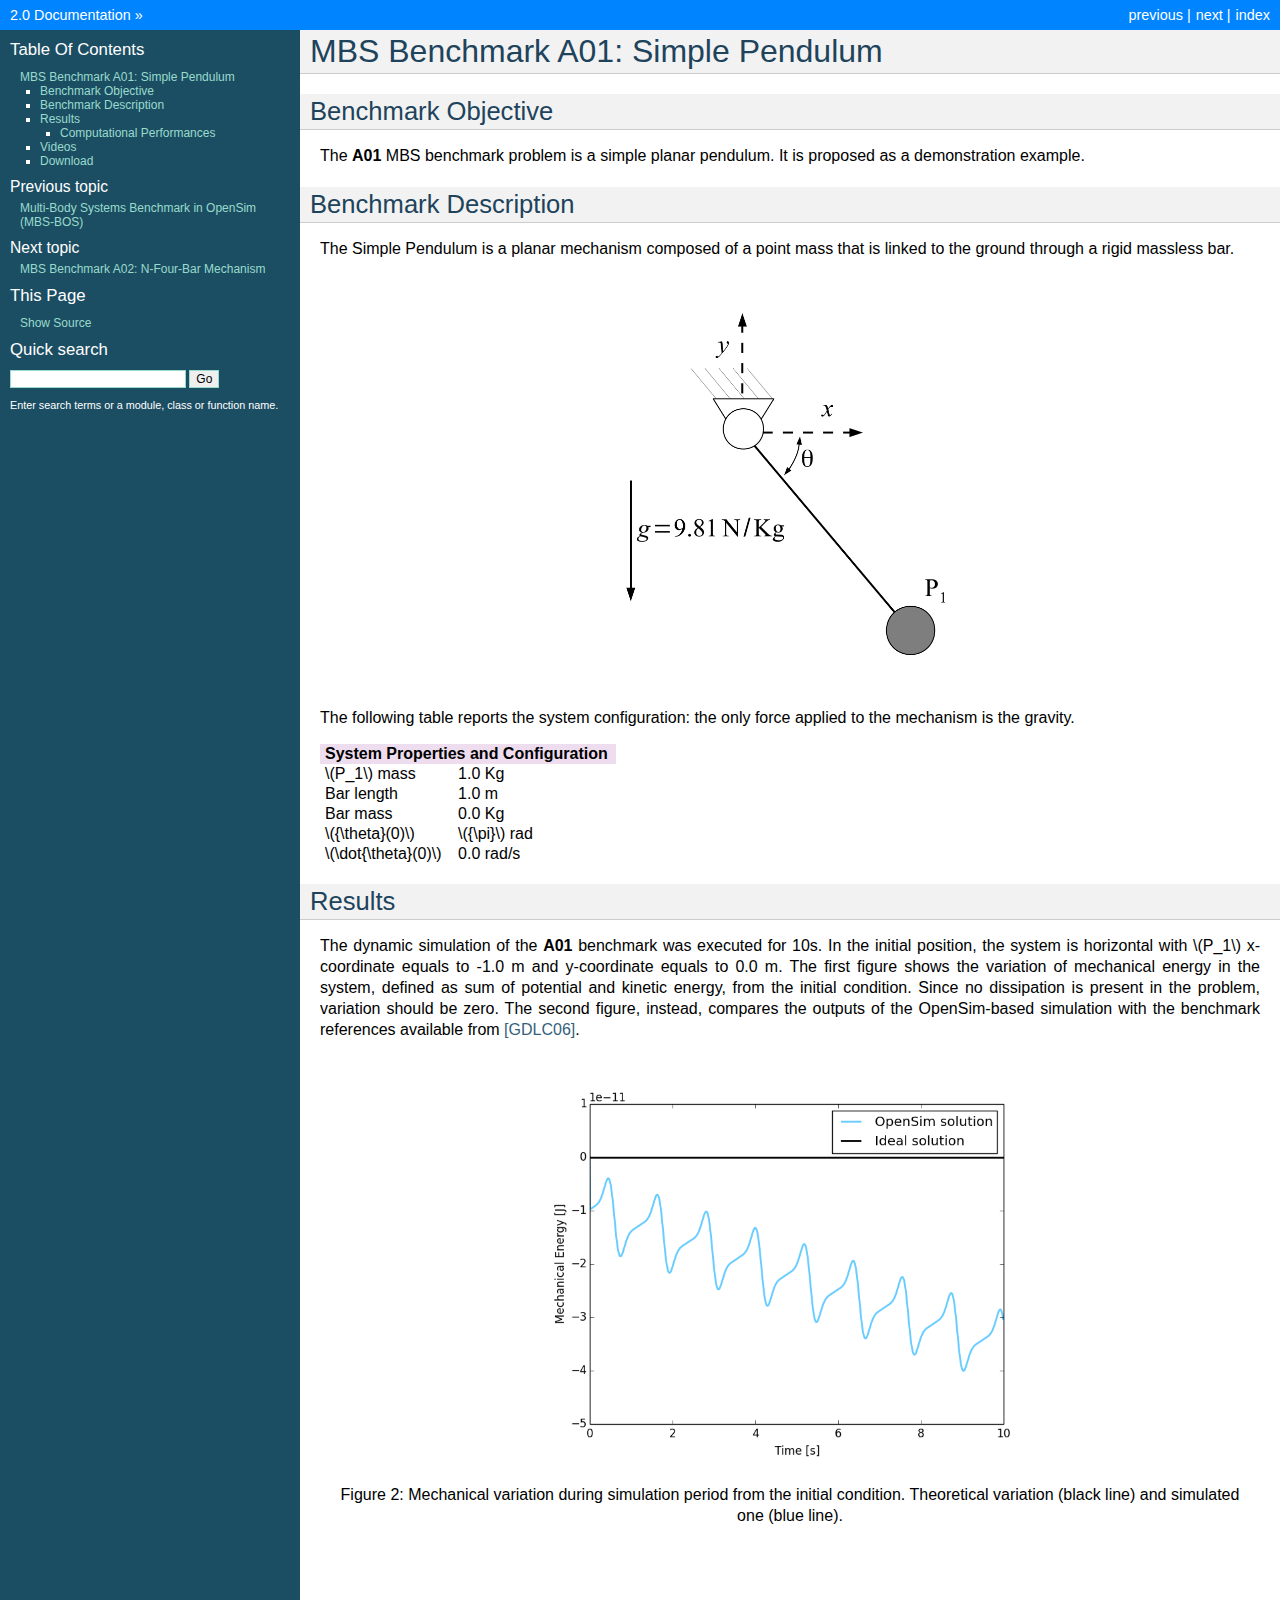
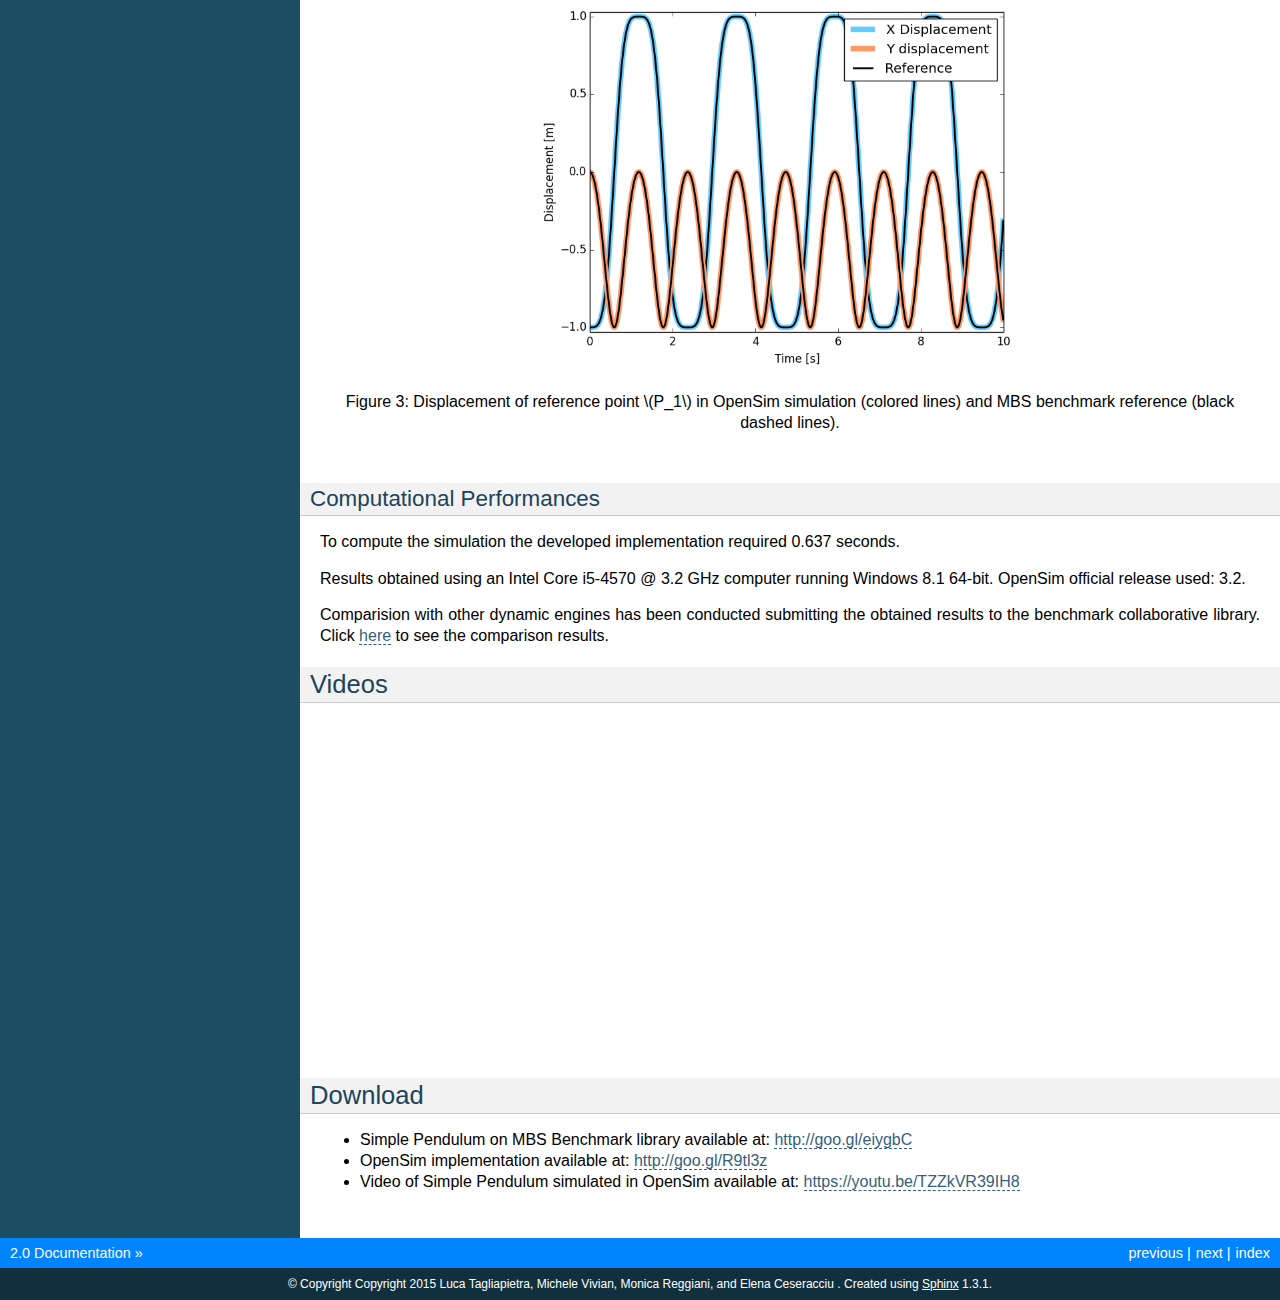
<file: benchmarks/A01_SimplePendulum.html>
<!DOCTYPE html PUBLIC "-//W3C//DTD XHTML 1.0 Transitional//EN"
  "http://www.w3.org/TR/xhtml1/DTD/xhtml1-transitional.dtd">


<html xmlns="http://www.w3.org/1999/xhtml">
  <head>
    <meta http-equiv="Content-Type" content="text/html; charset=utf-8" />
    
    <title>MBS Benchmark A01: Simple Pendulum &mdash; MBS Benchmarks in OpenSim 2.0 Documentation</title>
    
    <link rel="stylesheet" href="../_static/MBS-BOS.css" type="text/css" />
    <link rel="stylesheet" href="../_static/pygments.css" type="text/css" />
    
    <script type="text/javascript">
      var DOCUMENTATION_OPTIONS = {
        URL_ROOT:    '../',
        VERSION:     '2.0',
        COLLAPSE_INDEX: false,
        FILE_SUFFIX: '.html',
        HAS_SOURCE:  true
      };
    </script>
    <script type="text/javascript" src="../_static/jquery.js"></script>
    <script type="text/javascript" src="../_static/underscore.js"></script>
    <script type="text/javascript" src="../_static/doctools.js"></script>
    <script type="text/javascript" src="https://cdn.mathjax.org/mathjax/latest/MathJax.js?config=TeX-AMS-MML_HTMLorMML"></script>
    <link rel="top" title="MBS Benchmarks in OpenSim 2.0 Documentation" href="../index.html" />
    <link rel="next" title="MBS Benchmark A02: N-Four-Bar Mechanism" href="A02_N_FourBarMechanism.html" />
    <link rel="prev" title="Multi-Body Systems Benchmark in OpenSim (MBS-BOS)" href="../index.html" /> 
  </head>
  <body role="document">
    <div class="related" role="navigation" aria-label="related navigation">
      <h3>Navigation</h3>
      <ul>
        <li class="right" style="margin-right: 10px">
          <a href="../genindex.html" title="General Index"
             accesskey="I">index</a></li>
        <li class="right" >
          <a href="A02_N_FourBarMechanism.html" title="MBS Benchmark A02: N-Four-Bar Mechanism"
             accesskey="N">next</a> |</li>
        <li class="right" >
          <a href="../index.html" title="Multi-Body Systems Benchmark in OpenSim (MBS-BOS)"
             accesskey="P">previous</a> |</li>
        <li class="nav-item nav-item-0"><a href="../index.html">2.0 Documentation</a> &raquo;</li> 
      </ul>
    </div>  

    <div class="document">
      <div class="documentwrapper">
        <div class="bodywrapper">
          <div class="body" role="main">
            
  <div class="section" id="mbs-benchmark-a01-simple-pendulum">
<h1>MBS Benchmark A01: Simple Pendulum<a class="headerlink" href="#mbs-benchmark-a01-simple-pendulum" title="Permalink to this headline">¶</a></h1>
<div class="section" id="benchmark-objective">
<h2>Benchmark Objective<a class="headerlink" href="#benchmark-objective" title="Permalink to this headline">¶</a></h2>
<p>The <strong>A01</strong> MBS benchmark problem is a simple planar pendulum. It is proposed as a demonstration example.</p>
</div>
<div class="section" id="benchmark-description">
<h2>Benchmark Description<a class="headerlink" href="#benchmark-description" title="Permalink to this headline">¶</a></h2>
<p>The Simple Pendulum is a planar mechanism composed of a point mass that is linked to the ground through a rigid massless bar.</p>
<div class="align-center figure">
<a class="reference internal image-reference" href="../_images/1MBS_Pendolum.png"><img alt="{Simple Pendulum sketch." src="../_images/1MBS_Pendolum.png" style="height: 300pt;" /></a>
</div>
<p>The following table reports the system configuration: the only force applied to the mechanism is the gravity.</p>
<table border="1" class="docutils">
<colgroup>
<col width="45%" />
<col width="55%" />
</colgroup>
<thead valign="bottom">
<tr class="row-odd"><th class="head" colspan="2"><strong>System Properties and Configuration</strong></th>
</tr>
</thead>
<tbody valign="top">
<tr class="row-even"><td><span class="math">\(P_1\)</span> mass</td>
<td>1.0 Kg</td>
</tr>
<tr class="row-odd"><td>Bar length</td>
<td>1.0 m</td>
</tr>
<tr class="row-even"><td>Bar mass</td>
<td>0.0 Kg</td>
</tr>
<tr class="row-odd"><td><span class="math">\({\theta}(0)\)</span></td>
<td><span class="math">\({\pi}\)</span> rad</td>
</tr>
<tr class="row-even"><td><span class="math">\(\dot{\theta}(0)\)</span></td>
<td>0.0 rad/s</td>
</tr>
</tbody>
</table>
</div>
<div class="section" id="results">
<h2>Results<a class="headerlink" href="#results" title="Permalink to this headline">¶</a></h2>
<p>The dynamic simulation of the <strong>A01</strong> benchmark was executed for 10s.
In the initial position, the system is horizontal with <span class="math">\(P_1\)</span> x-coordinate equals to -1.0 m and y-coordinate equals to 0.0 m.
The first figure shows the variation of mechanical energy in the system, defined as sum of potential and kinetic energy, from the initial condition. Since no dissipation is present in the problem, variation should be zero.
The second figure, instead, compares the outputs of the OpenSim-based simulation with the benchmark references available from <a class="reference internal" href="../zreferences.html#gonzales" id="id1">[GDLC06]</a>.</p>
<div class="align-center figure" id="id2">
<a class="reference internal image-reference" href="../_images/A01_energy.png"><img alt="Mechanical variation during simulation period from the initial condition. Ideal variation (black line) and simulated value (blue line)" src="../_images/A01_energy.png" style="height: 300pt;" /></a>
<p class="caption"><span class="caption-text">Figure 2: Mechanical variation during simulation period from the initial condition. Theoretical variation (black line) and simulated one (blue line).</span></p>
</div>
<div class="align-center figure" id="id3">
<a class="reference internal image-reference" href="../_images/A01_kinematics.png"><img alt="P1 coordinate displacements in OpenSim simulation (dashed lines) and MBS benchmark reference (gray dots)." src="../_images/A01_kinematics.png" style="height: 300pt;" /></a>
<p class="caption"><span class="caption-text">Figure 3: Displacement of reference point <span class="math">\(P_1\)</span> in OpenSim simulation (colored lines) and MBS benchmark reference (black dashed lines).</span></p>
</div>
<div class="section" id="computational-performances">
<h3>Computational Performances<a class="headerlink" href="#computational-performances" title="Permalink to this headline">¶</a></h3>
<p>To compute the simulation the developed implementation required 0.637 seconds.</p>
<p>Results obtained using an Intel Core i5-4570 &#64; 3.2 GHz computer running Windows 8.1 64-bit.
OpenSim official release used: 3.2.</p>
<p>Comparision with other dynamic engines has been conducted submitting the obtained results to the benchmark collaborative library.
Click <a class="reference external" href="http://goo.gl/eiygbC">here</a> to see the comparison results.</p>
</div>
</div>
<div class="section" id="videos">
<h2>Videos<a class="headerlink" href="#videos" title="Permalink to this headline">¶</a></h2>
<iframe src="http://www.youtube.com/embed/TZZkVR39IH8" style="border: 0; height: 345px; width: 560px">
</iframe></div>
<div class="section" id="download">
<h2>Download<a class="headerlink" href="#download" title="Permalink to this headline">¶</a></h2>
<ul class="simple">
<li>Simple Pendulum on MBS Benchmark library available at: <a class="reference external" href="http://goo.gl/eiygbC">http://goo.gl/eiygbC</a></li>
<li>OpenSim implementation available at: <a class="reference external" href="http://goo.gl/R9tl3z">http://goo.gl/R9tl3z</a></li>
<li>Video of Simple Pendulum simulated in OpenSim available at: <a class="reference external" href="https://youtu.be/TZZkVR39IH8">https://youtu.be/TZZkVR39IH8</a></li>
</ul>
</div>
</div>


          </div>
        </div>
      </div>
      <div class="sphinxsidebar" role="navigation" aria-label="main navigation">
        <div class="sphinxsidebarwrapper">
  <h3><a href="../index.html">Table Of Contents</a></h3>
  <ul>
<li><a class="reference internal" href="#">MBS Benchmark A01: Simple Pendulum</a><ul>
<li><a class="reference internal" href="#benchmark-objective">Benchmark Objective</a></li>
<li><a class="reference internal" href="#benchmark-description">Benchmark Description</a></li>
<li><a class="reference internal" href="#results">Results</a><ul>
<li><a class="reference internal" href="#computational-performances">Computational Performances</a></li>
</ul>
</li>
<li><a class="reference internal" href="#videos">Videos</a></li>
<li><a class="reference internal" href="#download">Download</a></li>
</ul>
</li>
</ul>

  <h4>Previous topic</h4>
  <p class="topless"><a href="../index.html"
                        title="previous chapter">Multi-Body Systems Benchmark in OpenSim (MBS-BOS)</a></p>
  <h4>Next topic</h4>
  <p class="topless"><a href="A02_N_FourBarMechanism.html"
                        title="next chapter">MBS Benchmark A02: N-Four-Bar Mechanism</a></p>
  <div role="note" aria-label="source link">
    <h3>This Page</h3>
    <ul class="this-page-menu">
      <li><a href="../_sources/benchmarks/A01_SimplePendulum.txt"
            rel="nofollow">Show Source</a></li>
    </ul>
   </div>
<div id="searchbox" style="display: none" role="search">
  <h3>Quick search</h3>
    <form class="search" action="../search.html" method="get">
      <input type="text" name="q" />
      <input type="submit" value="Go" />
      <input type="hidden" name="check_keywords" value="yes" />
      <input type="hidden" name="area" value="default" />
    </form>
    <p class="searchtip" style="font-size: 90%">
    Enter search terms or a module, class or function name.
    </p>
</div>
<script type="text/javascript">$('#searchbox').show(0);</script>
        </div>
      </div>
      <div class="clearer"></div>
    </div>
    <div class="related" role="navigation" aria-label="related navigation">
      <h3>Navigation</h3>
      <ul>
        <li class="right" style="margin-right: 10px">
          <a href="../genindex.html" title="General Index"
             >index</a></li>
        <li class="right" >
          <a href="A02_N_FourBarMechanism.html" title="MBS Benchmark A02: N-Four-Bar Mechanism"
             >next</a> |</li>
        <li class="right" >
          <a href="../index.html" title="Multi-Body Systems Benchmark in OpenSim (MBS-BOS)"
             >previous</a> |</li>
        <li class="nav-item nav-item-0"><a href="../index.html">2.0 Documentation</a> &raquo;</li> 
      </ul>
    </div>
    <div class="footer" role="contentinfo">
        &copy; Copyright Copyright 2015 Luca Tagliapietra, Michele Vivian, Monica Reggiani, and Elena Ceseracciu  .
      Created using <a href="http://sphinx-doc.org/">Sphinx</a> 1.3.1.
    </div>
  </body>
</html>
</file>
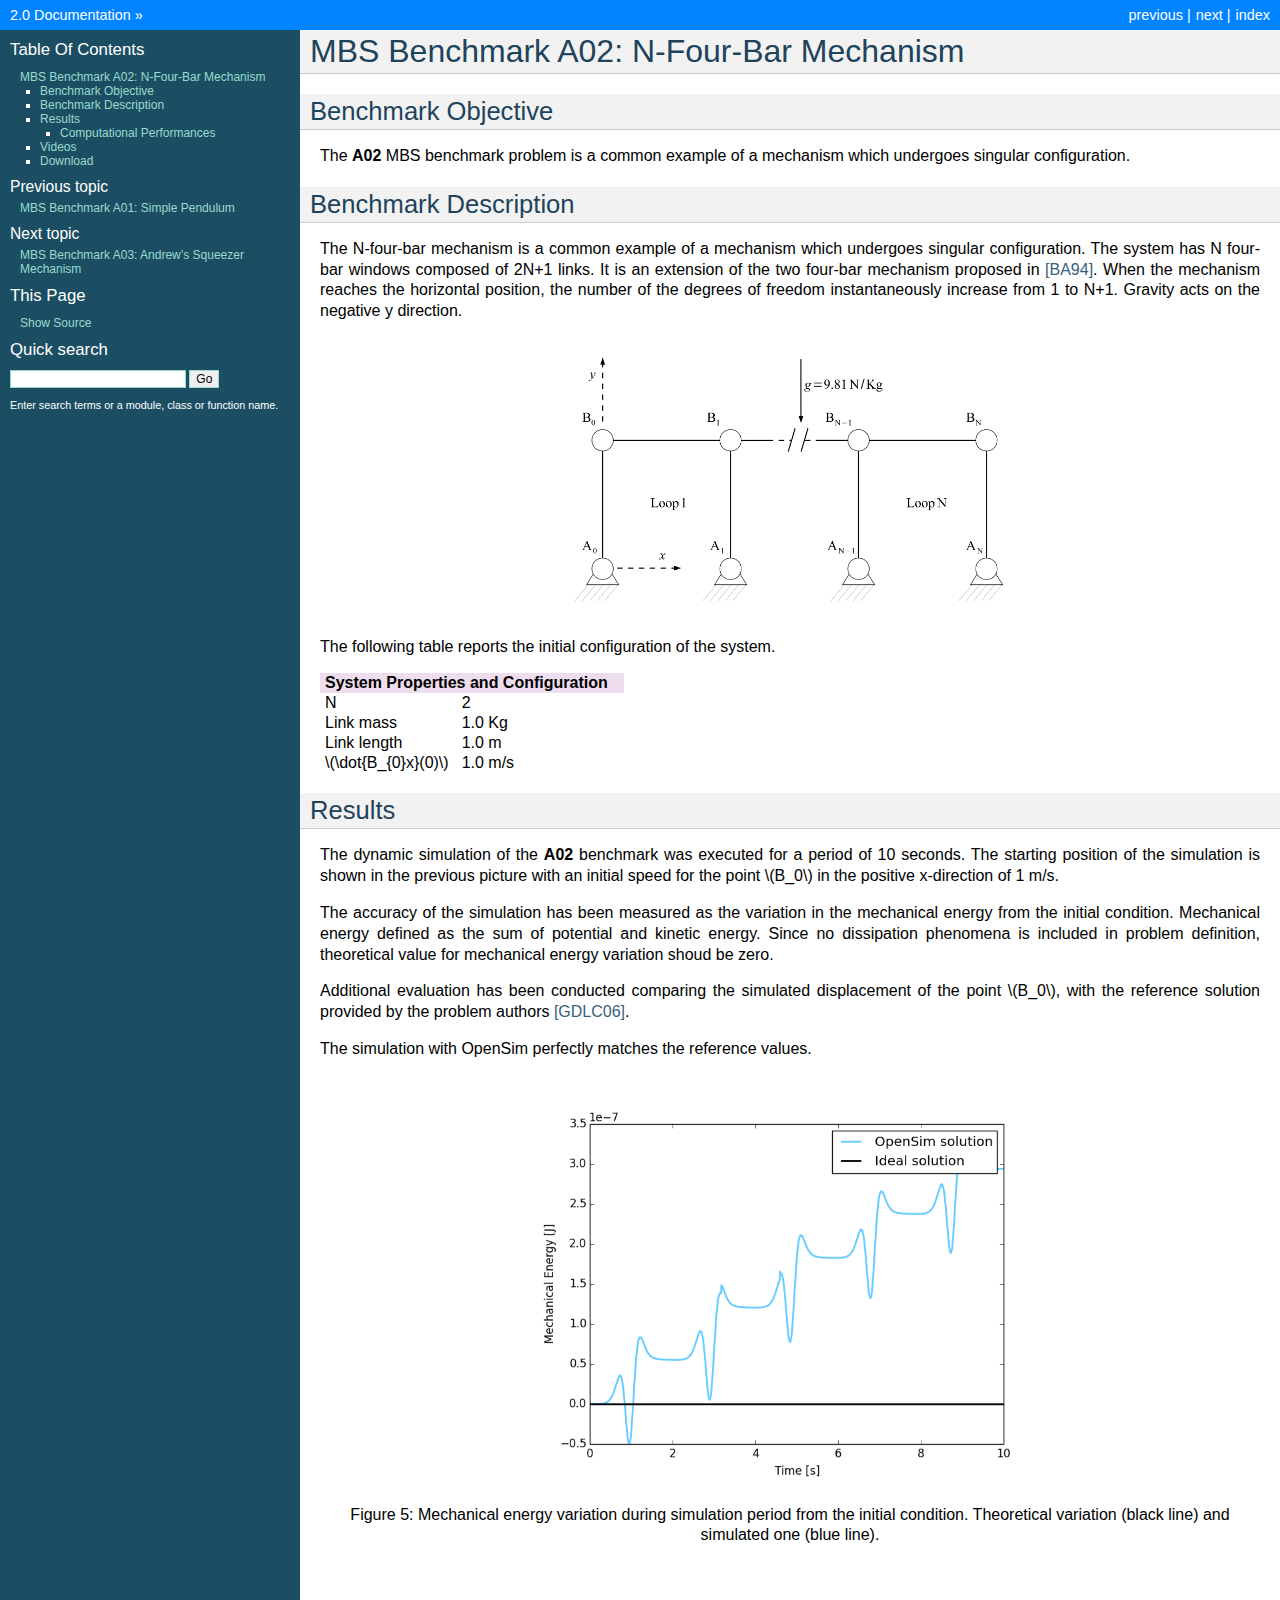
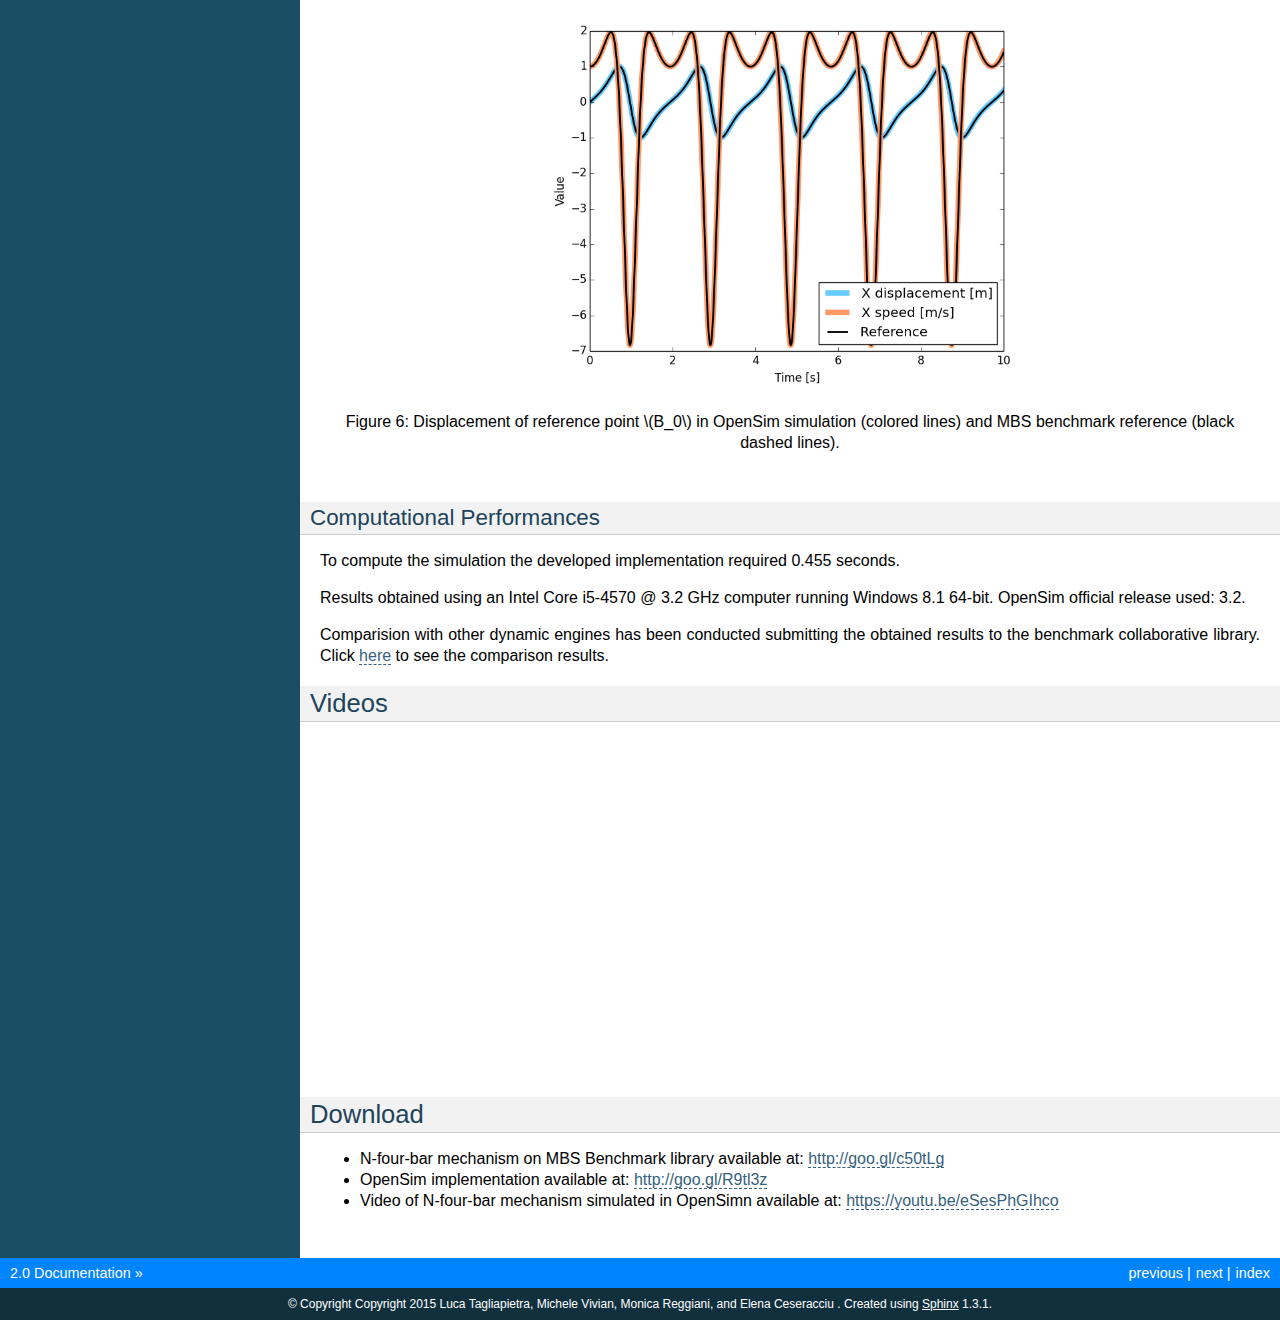
<file: benchmarks/A02_N_FourBarMechanism.html>
<!DOCTYPE html PUBLIC "-//W3C//DTD XHTML 1.0 Transitional//EN"
  "http://www.w3.org/TR/xhtml1/DTD/xhtml1-transitional.dtd">


<html xmlns="http://www.w3.org/1999/xhtml">
  <head>
    <meta http-equiv="Content-Type" content="text/html; charset=utf-8" />
    
    <title>MBS Benchmark A02: N-Four-Bar Mechanism &mdash; MBS Benchmarks in OpenSim 2.0 Documentation</title>
    
    <link rel="stylesheet" href="../_static/MBS-BOS.css" type="text/css" />
    <link rel="stylesheet" href="../_static/pygments.css" type="text/css" />
    
    <script type="text/javascript">
      var DOCUMENTATION_OPTIONS = {
        URL_ROOT:    '../',
        VERSION:     '2.0',
        COLLAPSE_INDEX: false,
        FILE_SUFFIX: '.html',
        HAS_SOURCE:  true
      };
    </script>
    <script type="text/javascript" src="../_static/jquery.js"></script>
    <script type="text/javascript" src="../_static/underscore.js"></script>
    <script type="text/javascript" src="../_static/doctools.js"></script>
    <script type="text/javascript" src="https://cdn.mathjax.org/mathjax/latest/MathJax.js?config=TeX-AMS-MML_HTMLorMML"></script>
    <link rel="top" title="MBS Benchmarks in OpenSim 2.0 Documentation" href="../index.html" />
    <link rel="next" title="MBS Benchmark A03: Andrew’s Squeezer Mechanism" href="A03_AndrewsMechanism.html" />
    <link rel="prev" title="MBS Benchmark A01: Simple Pendulum" href="A01_SimplePendulum.html" /> 
  </head>
  <body role="document">
    <div class="related" role="navigation" aria-label="related navigation">
      <h3>Navigation</h3>
      <ul>
        <li class="right" style="margin-right: 10px">
          <a href="../genindex.html" title="General Index"
             accesskey="I">index</a></li>
        <li class="right" >
          <a href="A03_AndrewsMechanism.html" title="MBS Benchmark A03: Andrew’s Squeezer Mechanism"
             accesskey="N">next</a> |</li>
        <li class="right" >
          <a href="A01_SimplePendulum.html" title="MBS Benchmark A01: Simple Pendulum"
             accesskey="P">previous</a> |</li>
        <li class="nav-item nav-item-0"><a href="../index.html">2.0 Documentation</a> &raquo;</li> 
      </ul>
    </div>  

    <div class="document">
      <div class="documentwrapper">
        <div class="bodywrapper">
          <div class="body" role="main">
            
  <div class="section" id="mbs-benchmark-a02-n-four-bar-mechanism">
<h1>MBS Benchmark A02: N-Four-Bar Mechanism<a class="headerlink" href="#mbs-benchmark-a02-n-four-bar-mechanism" title="Permalink to this headline">¶</a></h1>
<div class="section" id="benchmark-objective">
<h2>Benchmark Objective<a class="headerlink" href="#benchmark-objective" title="Permalink to this headline">¶</a></h2>
<p>The <strong>A02</strong> MBS benchmark problem is a common example of a mechanism which undergoes singular configuration.</p>
</div>
<div class="section" id="benchmark-description">
<h2>Benchmark Description<a class="headerlink" href="#benchmark-description" title="Permalink to this headline">¶</a></h2>
<p>The N-four-bar mechanism is a common example of a mechanism which undergoes singular configuration.
The system has N four-bar windows composed of 2N+1 links. It is an extension of the two four-bar mechanism proposed in <a class="reference internal" href="../zreferences.html#bayo" id="id1">[BA94]</a>.
When the mechanism reaches the horizontal position, the number of the degrees of freedom instantaneously increase from 1 to N+1.
Gravity acts on the negative y direction.</p>
<div class="align-center figure">
<a class="reference internal image-reference" href="../_images/2MBS_N-FourBar.png"><img alt="N-four-bar mechanism sketch." src="../_images/2MBS_N-FourBar.png" style="height: 200pt;" /></a>
</div>
<p>The following table reports the initial configuration of the system.</p>
<table border="1" class="docutils">
<colgroup>
<col width="45%" />
<col width="55%" />
</colgroup>
<thead valign="bottom">
<tr class="row-odd"><th class="head" colspan="2"><strong>System Properties and Configuration</strong></th>
</tr>
</thead>
<tbody valign="top">
<tr class="row-even"><td>N</td>
<td>2</td>
</tr>
<tr class="row-odd"><td>Link mass</td>
<td>1.0 Kg</td>
</tr>
<tr class="row-even"><td>Link length</td>
<td>1.0 m</td>
</tr>
<tr class="row-odd"><td><span class="math">\(\dot{B_{0}x}(0)\)</span></td>
<td>1.0 m/s</td>
</tr>
</tbody>
</table>
</div>
<div class="section" id="results">
<h2>Results<a class="headerlink" href="#results" title="Permalink to this headline">¶</a></h2>
<p>The dynamic simulation of the <strong>A02</strong> benchmark was executed for a period of 10 seconds.
The starting position of the simulation is shown in the previous picture with an initial speed for the point <span class="math">\(B_0\)</span> in the positive x-direction of 1 m/s.</p>
<p>The accuracy of the simulation has been measured as the variation in the mechanical energy from the initial condition. Mechanical energy defined as the sum of potential and kinetic energy. Since no dissipation phenomena is included in problem definition, theoretical value for mechanical energy variation shoud be zero.</p>
<p>Additional evaluation has been conducted comparing the simulated displacement of the point <span class="math">\(B_0\)</span>, with the reference solution provided by the problem authors <a class="reference internal" href="../zreferences.html#gonzales" id="id2">[GDLC06]</a>.</p>
<p>The simulation with OpenSim perfectly matches the reference values.</p>
<div class="align-center figure" id="id3">
<a class="reference internal image-reference" href="../_images/A02_energy.png"><img alt="A02 energy." src="../_images/A02_energy.png" style="height: 300pt;" /></a>
<p class="caption"><span class="caption-text">Figure 5: Mechanical energy variation during simulation period from the initial condition. Theoretical variation (black line) and simulated one (blue line).</span></p>
</div>
<div class="align-center figure" id="id4">
<a class="reference internal image-reference" href="../_images/A02_kinematics.png"><img alt="A02 kinematics." src="../_images/A02_kinematics.png" style="height: 300pt;" /></a>
<p class="caption"><span class="caption-text">Figure 6: Displacement of reference point <span class="math">\(B_0\)</span> in OpenSim simulation (colored lines) and MBS benchmark reference (black dashed lines).</span></p>
</div>
<div class="section" id="computational-performances">
<h3>Computational Performances<a class="headerlink" href="#computational-performances" title="Permalink to this headline">¶</a></h3>
<p>To compute the simulation the developed implementation required 0.455 seconds.</p>
<p>Results obtained using an Intel Core i5-4570 &#64; 3.2 GHz computer running Windows 8.1 64-bit.
OpenSim official release used: 3.2.</p>
<p>Comparision with other dynamic engines has been conducted submitting the obtained results to the benchmark collaborative library.
Click <a class="reference external" href="http://goo.gl/c50tLg">here</a> to see the comparison results.</p>
</div>
</div>
<div class="section" id="videos">
<h2>Videos<a class="headerlink" href="#videos" title="Permalink to this headline">¶</a></h2>
<iframe src="http://www.youtube.com/embed/eSesPhGIhco" style="border: 0; height: 345px; width: 560px">
</iframe></div>
<div class="section" id="download">
<h2>Download<a class="headerlink" href="#download" title="Permalink to this headline">¶</a></h2>
<ul class="simple">
<li>N-four-bar mechanism on MBS Benchmark library available at: <a class="reference external" href="http://goo.gl/c50tLg">http://goo.gl/c50tLg</a></li>
<li>OpenSim implementation available at: <a class="reference external" href="http://goo.gl/R9tl3z">http://goo.gl/R9tl3z</a></li>
<li>Video of N-four-bar mechanism simulated in OpenSimn available at: <a class="reference external" href="https://youtu.be/eSesPhGIhco">https://youtu.be/eSesPhGIhco</a></li>
</ul>
</div>
</div>


          </div>
        </div>
      </div>
      <div class="sphinxsidebar" role="navigation" aria-label="main navigation">
        <div class="sphinxsidebarwrapper">
  <h3><a href="../index.html">Table Of Contents</a></h3>
  <ul>
<li><a class="reference internal" href="#">MBS Benchmark A02: N-Four-Bar Mechanism</a><ul>
<li><a class="reference internal" href="#benchmark-objective">Benchmark Objective</a></li>
<li><a class="reference internal" href="#benchmark-description">Benchmark Description</a></li>
<li><a class="reference internal" href="#results">Results</a><ul>
<li><a class="reference internal" href="#computational-performances">Computational Performances</a></li>
</ul>
</li>
<li><a class="reference internal" href="#videos">Videos</a></li>
<li><a class="reference internal" href="#download">Download</a></li>
</ul>
</li>
</ul>

  <h4>Previous topic</h4>
  <p class="topless"><a href="A01_SimplePendulum.html"
                        title="previous chapter">MBS Benchmark A01: Simple Pendulum</a></p>
  <h4>Next topic</h4>
  <p class="topless"><a href="A03_AndrewsMechanism.html"
                        title="next chapter">MBS Benchmark A03: Andrew&#8217;s Squeezer Mechanism</a></p>
  <div role="note" aria-label="source link">
    <h3>This Page</h3>
    <ul class="this-page-menu">
      <li><a href="../_sources/benchmarks/A02_N_FourBarMechanism.txt"
            rel="nofollow">Show Source</a></li>
    </ul>
   </div>
<div id="searchbox" style="display: none" role="search">
  <h3>Quick search</h3>
    <form class="search" action="../search.html" method="get">
      <input type="text" name="q" />
      <input type="submit" value="Go" />
      <input type="hidden" name="check_keywords" value="yes" />
      <input type="hidden" name="area" value="default" />
    </form>
    <p class="searchtip" style="font-size: 90%">
    Enter search terms or a module, class or function name.
    </p>
</div>
<script type="text/javascript">$('#searchbox').show(0);</script>
        </div>
      </div>
      <div class="clearer"></div>
    </div>
    <div class="related" role="navigation" aria-label="related navigation">
      <h3>Navigation</h3>
      <ul>
        <li class="right" style="margin-right: 10px">
          <a href="../genindex.html" title="General Index"
             >index</a></li>
        <li class="right" >
          <a href="A03_AndrewsMechanism.html" title="MBS Benchmark A03: Andrew’s Squeezer Mechanism"
             >next</a> |</li>
        <li class="right" >
          <a href="A01_SimplePendulum.html" title="MBS Benchmark A01: Simple Pendulum"
             >previous</a> |</li>
        <li class="nav-item nav-item-0"><a href="../index.html">2.0 Documentation</a> &raquo;</li> 
      </ul>
    </div>
    <div class="footer" role="contentinfo">
        &copy; Copyright Copyright 2015 Luca Tagliapietra, Michele Vivian, Monica Reggiani, and Elena Ceseracciu  .
      Created using <a href="http://sphinx-doc.org/">Sphinx</a> 1.3.1.
    </div>
  </body>
</html>
</file>
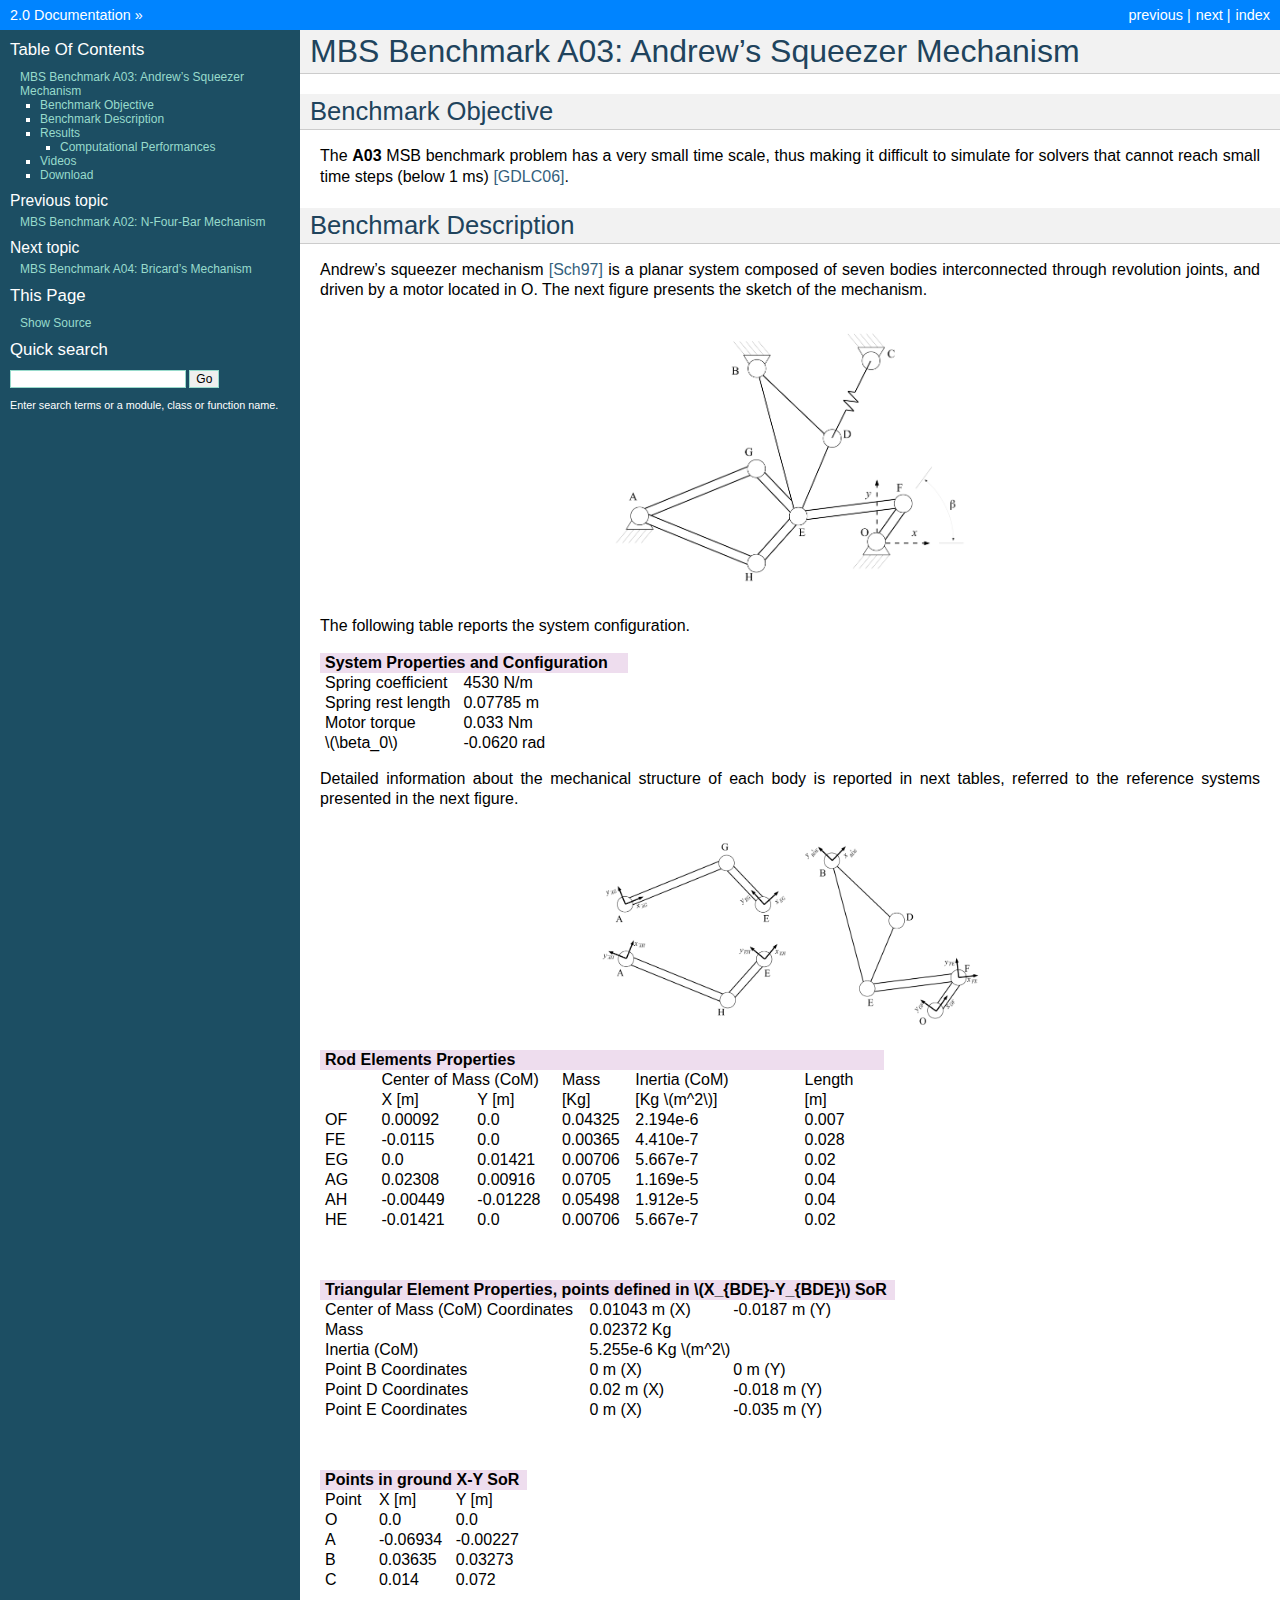
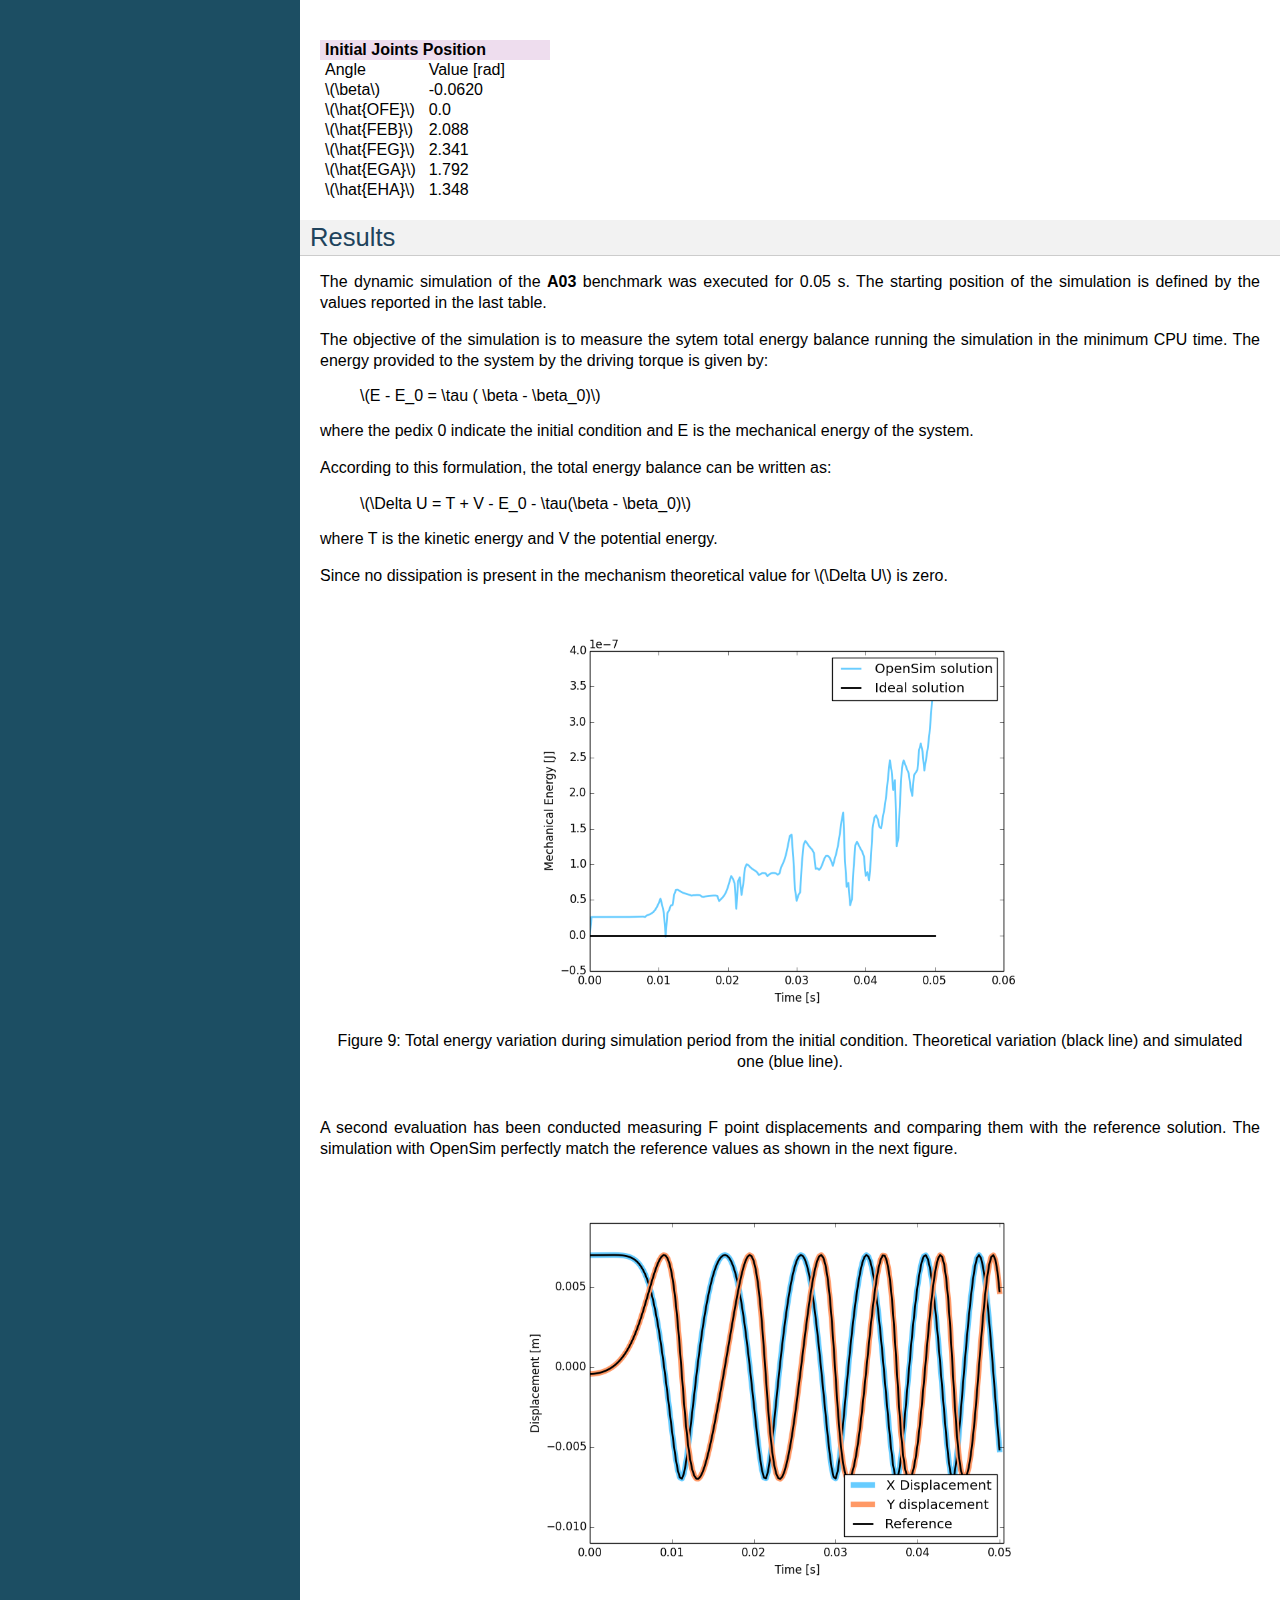
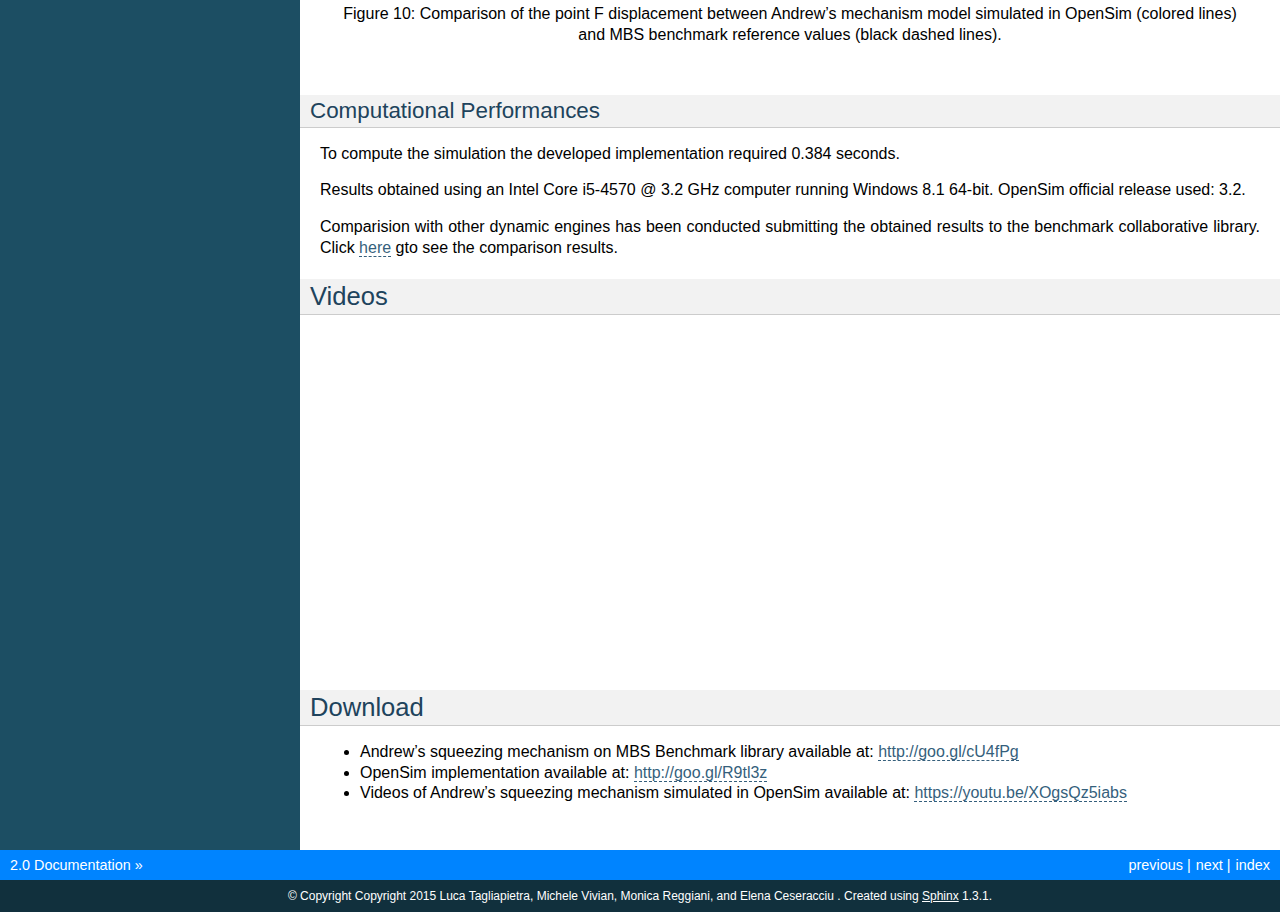
<file: benchmarks/A03_AndrewsMechanism.html>
<!DOCTYPE html PUBLIC "-//W3C//DTD XHTML 1.0 Transitional//EN"
  "http://www.w3.org/TR/xhtml1/DTD/xhtml1-transitional.dtd">


<html xmlns="http://www.w3.org/1999/xhtml">
  <head>
    <meta http-equiv="Content-Type" content="text/html; charset=utf-8" />
    
    <title>MBS Benchmark A03: Andrew’s Squeezer Mechanism &mdash; MBS Benchmarks in OpenSim 2.0 Documentation</title>
    
    <link rel="stylesheet" href="../_static/MBS-BOS.css" type="text/css" />
    <link rel="stylesheet" href="../_static/pygments.css" type="text/css" />
    
    <script type="text/javascript">
      var DOCUMENTATION_OPTIONS = {
        URL_ROOT:    '../',
        VERSION:     '2.0',
        COLLAPSE_INDEX: false,
        FILE_SUFFIX: '.html',
        HAS_SOURCE:  true
      };
    </script>
    <script type="text/javascript" src="../_static/jquery.js"></script>
    <script type="text/javascript" src="../_static/underscore.js"></script>
    <script type="text/javascript" src="../_static/doctools.js"></script>
    <script type="text/javascript" src="https://cdn.mathjax.org/mathjax/latest/MathJax.js?config=TeX-AMS-MML_HTMLorMML"></script>
    <link rel="top" title="MBS Benchmarks in OpenSim 2.0 Documentation" href="../index.html" />
    <link rel="next" title="MBS Benchmark A04: Bricard’s Mechanism" href="A04_BricardsMechanism.html" />
    <link rel="prev" title="MBS Benchmark A02: N-Four-Bar Mechanism" href="A02_N_FourBarMechanism.html" /> 
  </head>
  <body role="document">
    <div class="related" role="navigation" aria-label="related navigation">
      <h3>Navigation</h3>
      <ul>
        <li class="right" style="margin-right: 10px">
          <a href="../genindex.html" title="General Index"
             accesskey="I">index</a></li>
        <li class="right" >
          <a href="A04_BricardsMechanism.html" title="MBS Benchmark A04: Bricard’s Mechanism"
             accesskey="N">next</a> |</li>
        <li class="right" >
          <a href="A02_N_FourBarMechanism.html" title="MBS Benchmark A02: N-Four-Bar Mechanism"
             accesskey="P">previous</a> |</li>
        <li class="nav-item nav-item-0"><a href="../index.html">2.0 Documentation</a> &raquo;</li> 
      </ul>
    </div>  

    <div class="document">
      <div class="documentwrapper">
        <div class="bodywrapper">
          <div class="body" role="main">
            
  <div class="section" id="mbs-benchmark-a03-andrew-s-squeezer-mechanism">
<h1>MBS Benchmark A03: Andrew&#8217;s Squeezer Mechanism<a class="headerlink" href="#mbs-benchmark-a03-andrew-s-squeezer-mechanism" title="Permalink to this headline">¶</a></h1>
<div class="section" id="benchmark-objective">
<h2>Benchmark Objective<a class="headerlink" href="#benchmark-objective" title="Permalink to this headline">¶</a></h2>
<p>The <strong>A03</strong> MSB benchmark problem has a very small time scale, thus making it difficult to simulate for solvers that cannot reach small time steps (below 1 ms) <a class="reference internal" href="../zreferences.html#gonzales" id="id1">[GDLC06]</a>.</p>
</div>
<div class="section" id="benchmark-description">
<h2>Benchmark Description<a class="headerlink" href="#benchmark-description" title="Permalink to this headline">¶</a></h2>
<p>Andrew&#8217;s squeezer mechanism <a class="reference internal" href="../zreferences.html#schiehlen" id="id2">[Sch97]</a> is a planar system composed of seven bodies interconnected through revolution joints, and driven by a motor located in O.
The next figure presents the sketch of the mechanism.</p>
<div class="align-center figure">
<a class="reference internal image-reference" href="../_images/3MBS_Andrew.png"><img alt="Andrew." src="../_images/3MBS_Andrew.png" style="height: 200pt;" /></a>
</div>
<p>The following table reports the system configuration.</p>
<table border="1" class="docutils">
<colgroup>
<col width="45%" />
<col width="55%" />
</colgroup>
<thead valign="bottom">
<tr class="row-odd"><th class="head" colspan="2"><strong>System Properties and Configuration</strong></th>
</tr>
</thead>
<tbody valign="top">
<tr class="row-even"><td>Spring coefficient</td>
<td>4530 N/m</td>
</tr>
<tr class="row-odd"><td>Spring rest length</td>
<td>0.07785 m</td>
</tr>
<tr class="row-even"><td>Motor torque</td>
<td>0.033 Nm</td>
</tr>
<tr class="row-odd"><td><span class="math">\(\beta_0\)</span></td>
<td>-0.0620 rad</td>
</tr>
</tbody>
</table>
<p>Detailed information about the mechanical structure of each body is reported in next tables, referred to the reference systems presented in the next figure.</p>
<div class="align-center figure">
<a class="reference internal image-reference" href="../_images/3MBS_Andrew_OABCDEFG.png"><img alt="Andrew." src="../_images/3MBS_Andrew_OABCDEFG.png" style="height: 150pt;" /></a>
</div>
<table border="1" class="docutils">
<colgroup>
<col width="10%" />
<col width="17%" />
<col width="15%" />
<col width="13%" />
<col width="30%" />
<col width="15%" />
</colgroup>
<thead valign="bottom">
<tr class="row-odd"><th class="head" colspan="6"><strong>Rod Elements Properties</strong></th>
</tr>
</thead>
<tbody valign="top">
<tr class="row-even"><td>&nbsp;</td>
<td colspan="2">Center of Mass (CoM)</td>
<td>Mass</td>
<td>Inertia (CoM)</td>
<td>Length</td>
</tr>
<tr class="row-odd"><td>&nbsp;</td>
<td>X [m]</td>
<td>Y [m]</td>
<td>[Kg]</td>
<td>[Kg <span class="math">\(m^2\)</span>]</td>
<td>[m]</td>
</tr>
<tr class="row-even"><td>OF</td>
<td>0.00092</td>
<td>0.0</td>
<td>0.04325</td>
<td>2.194e-6</td>
<td>0.007</td>
</tr>
<tr class="row-odd"><td>FE</td>
<td>-0.0115</td>
<td>0.0</td>
<td>0.00365</td>
<td>4.410e-7</td>
<td>0.028</td>
</tr>
<tr class="row-even"><td>EG</td>
<td>0.0</td>
<td>0.01421</td>
<td>0.00706</td>
<td>5.667e-7</td>
<td>0.02</td>
</tr>
<tr class="row-odd"><td>AG</td>
<td>0.02308</td>
<td>0.00916</td>
<td>0.0705</td>
<td>1.169e-5</td>
<td>0.04</td>
</tr>
<tr class="row-even"><td>AH</td>
<td>-0.00449</td>
<td>-0.01228</td>
<td>0.05498</td>
<td>1.912e-5</td>
<td>0.04</td>
</tr>
<tr class="row-odd"><td>HE</td>
<td>-0.01421</td>
<td>0.0</td>
<td>0.00706</td>
<td>5.667e-7</td>
<td>0.02</td>
</tr>
</tbody>
</table>
<div class="line-block">
<div class="line"><br /></div>
</div>
<table border="1" class="docutils">
<colgroup>
<col width="46%" />
<col width="25%" />
<col width="29%" />
</colgroup>
<thead valign="bottom">
<tr class="row-odd"><th class="head" colspan="3"><strong>Triangular Element Properties, points defined in</strong> <span class="math">\(X_{BDE}-Y_{BDE}\)</span> <strong>SoR</strong></th>
</tr>
</thead>
<tbody valign="top">
<tr class="row-even"><td>Center of Mass (CoM) Coordinates</td>
<td>0.01043 m (X)</td>
<td>-0.0187 m (Y)</td>
</tr>
<tr class="row-odd"><td>Mass</td>
<td colspan="2">0.02372 Kg</td>
</tr>
<tr class="row-even"><td>Inertia (CoM)</td>
<td colspan="2">5.255e-6 Kg <span class="math">\(m^2\)</span></td>
</tr>
<tr class="row-odd"><td>Point B Coordinates</td>
<td>0    m (X)</td>
<td>0     m (Y)</td>
</tr>
<tr class="row-even"><td>Point D Coordinates</td>
<td>0.02 m (X)</td>
<td>-0.018 m (Y)</td>
</tr>
<tr class="row-odd"><td>Point E Coordinates</td>
<td>0    m (X)</td>
<td>-0.035 m (Y)</td>
</tr>
</tbody>
</table>
<div class="line-block">
<div class="line"><br /></div>
</div>
<table border="1" class="docutils">
<colgroup>
<col width="26%" />
<col width="37%" />
<col width="37%" />
</colgroup>
<thead valign="bottom">
<tr class="row-odd"><th class="head" colspan="3"><strong>Points in ground X-Y SoR</strong></th>
</tr>
</thead>
<tbody valign="top">
<tr class="row-even"><td>Point</td>
<td>X [m]</td>
<td>Y [m]</td>
</tr>
<tr class="row-odd"><td>O</td>
<td>0.0</td>
<td>0.0</td>
</tr>
<tr class="row-even"><td>A</td>
<td>-0.06934</td>
<td>-0.00227</td>
</tr>
<tr class="row-odd"><td>B</td>
<td>0.03635</td>
<td>0.03273</td>
</tr>
<tr class="row-even"><td>C</td>
<td>0.014</td>
<td>0.072</td>
</tr>
</tbody>
</table>
<div class="line-block">
<div class="line"><br /></div>
</div>
<table border="1" class="docutils">
<colgroup>
<col width="45%" />
<col width="55%" />
</colgroup>
<thead valign="bottom">
<tr class="row-odd"><th class="head" colspan="2"><strong>Initial Joints Position</strong></th>
</tr>
</thead>
<tbody valign="top">
<tr class="row-even"><td>Angle</td>
<td>Value [rad]</td>
</tr>
<tr class="row-odd"><td><span class="math">\(\beta\)</span></td>
<td>-0.0620</td>
</tr>
<tr class="row-even"><td><span class="math">\(\hat{OFE}\)</span></td>
<td>0.0</td>
</tr>
<tr class="row-odd"><td><span class="math">\(\hat{FEB}\)</span></td>
<td>2.088</td>
</tr>
<tr class="row-even"><td><span class="math">\(\hat{FEG}\)</span></td>
<td>2.341</td>
</tr>
<tr class="row-odd"><td><span class="math">\(\hat{EGA}\)</span></td>
<td>1.792</td>
</tr>
<tr class="row-even"><td><span class="math">\(\hat{EHA}\)</span></td>
<td>1.348</td>
</tr>
</tbody>
</table>
</div>
<div class="section" id="results">
<h2>Results<a class="headerlink" href="#results" title="Permalink to this headline">¶</a></h2>
<p>The dynamic simulation of the <strong>A03</strong> benchmark was executed for 0.05 s.
The starting position of the simulation is defined by the values reported in the last table.</p>
<p>The objective of the simulation is to measure the sytem total energy balance running the simulation in the minimum CPU time.
The energy provided to the system by the driving torque is given by:</p>
<blockquote>
<div><span class="math">\(E - E_0 = \tau ( \beta - \beta_0)\)</span></div></blockquote>
<p>where the pedix 0 indicate the initial condition and E is the mechanical energy of the system.</p>
<p>According to this formulation, the total energy balance can be written as:</p>
<blockquote>
<div><span class="math">\(\Delta U = T + V  - E_0 - \tau(\beta - \beta_0)\)</span></div></blockquote>
<p>where T is the kinetic energy and V the potential energy.</p>
<p>Since no dissipation is present in the mechanism theoretical value for <span class="math">\(\Delta U\)</span> is zero.</p>
<div class="align-center figure" id="id3">
<a class="reference internal image-reference" href="../_images/A03_energy.png"><img alt="A03 energy." src="../_images/A03_energy.png" style="height: 300pt;" /></a>
<p class="caption"><span class="caption-text">Figure 9: Total energy variation during simulation period from the initial condition. Theoretical variation (black line) and simulated one (blue line).</span></p>
</div>
<p>A second evaluation has been conducted measuring F point displacements and comparing them with the reference solution.
The simulation with OpenSim perfectly match the reference values as shown in the next figure.</p>
<div class="align-center figure" id="id4">
<a class="reference internal image-reference" href="../_images/A03_kinematics.png"><img alt="A03 kinematics." src="../_images/A03_kinematics.png" style="height: 300pt;" /></a>
<p class="caption"><span class="caption-text">Figure 10: Comparison of the point F displacement between Andrew&#8217;s mechanism model simulated in OpenSim (colored lines) and MBS benchmark reference values (black dashed lines).</span></p>
</div>
<div class="section" id="computational-performances">
<h3>Computational Performances<a class="headerlink" href="#computational-performances" title="Permalink to this headline">¶</a></h3>
<p>To compute the simulation the developed implementation required 0.384 seconds.</p>
<p>Results obtained using an Intel Core i5-4570 &#64; 3.2 GHz computer running Windows 8.1 64-bit.
OpenSim official release used: 3.2.</p>
<p>Comparision with other dynamic engines has been conducted submitting the obtained results to the benchmark collaborative library.
Click <a class="reference external" href="http://goo.gl/cU4fPg">here</a> gto see the comparison results.</p>
</div>
</div>
<div class="section" id="videos">
<h2>Videos<a class="headerlink" href="#videos" title="Permalink to this headline">¶</a></h2>
<iframe src="http://www.youtube.com/embed/XOgsQz5iabs" style="border: 0; height: 345px; width: 560px">
</iframe></div>
<div class="section" id="download">
<h2>Download<a class="headerlink" href="#download" title="Permalink to this headline">¶</a></h2>
<ul class="simple">
<li>Andrew&#8217;s squeezing mechanism on MBS Benchmark library available at: <a class="reference external" href="http://goo.gl/cU4fPg">http://goo.gl/cU4fPg</a></li>
<li>OpenSim implementation available at: <a class="reference external" href="http://goo.gl/R9tl3z">http://goo.gl/R9tl3z</a></li>
<li>Videos of Andrew&#8217;s squeezing mechanism simulated in OpenSim available at: <a class="reference external" href="https://youtu.be/XOgsQz5iabs">https://youtu.be/XOgsQz5iabs</a></li>
</ul>
</div>
</div>


          </div>
        </div>
      </div>
      <div class="sphinxsidebar" role="navigation" aria-label="main navigation">
        <div class="sphinxsidebarwrapper">
  <h3><a href="../index.html">Table Of Contents</a></h3>
  <ul>
<li><a class="reference internal" href="#">MBS Benchmark A03: Andrew&#8217;s Squeezer Mechanism</a><ul>
<li><a class="reference internal" href="#benchmark-objective">Benchmark Objective</a></li>
<li><a class="reference internal" href="#benchmark-description">Benchmark Description</a></li>
<li><a class="reference internal" href="#results">Results</a><ul>
<li><a class="reference internal" href="#computational-performances">Computational Performances</a></li>
</ul>
</li>
<li><a class="reference internal" href="#videos">Videos</a></li>
<li><a class="reference internal" href="#download">Download</a></li>
</ul>
</li>
</ul>

  <h4>Previous topic</h4>
  <p class="topless"><a href="A02_N_FourBarMechanism.html"
                        title="previous chapter">MBS Benchmark A02: N-Four-Bar Mechanism</a></p>
  <h4>Next topic</h4>
  <p class="topless"><a href="A04_BricardsMechanism.html"
                        title="next chapter">MBS Benchmark A04: Bricard&#8217;s Mechanism</a></p>
  <div role="note" aria-label="source link">
    <h3>This Page</h3>
    <ul class="this-page-menu">
      <li><a href="../_sources/benchmarks/A03_AndrewsMechanism.txt"
            rel="nofollow">Show Source</a></li>
    </ul>
   </div>
<div id="searchbox" style="display: none" role="search">
  <h3>Quick search</h3>
    <form class="search" action="../search.html" method="get">
      <input type="text" name="q" />
      <input type="submit" value="Go" />
      <input type="hidden" name="check_keywords" value="yes" />
      <input type="hidden" name="area" value="default" />
    </form>
    <p class="searchtip" style="font-size: 90%">
    Enter search terms or a module, class or function name.
    </p>
</div>
<script type="text/javascript">$('#searchbox').show(0);</script>
        </div>
      </div>
      <div class="clearer"></div>
    </div>
    <div class="related" role="navigation" aria-label="related navigation">
      <h3>Navigation</h3>
      <ul>
        <li class="right" style="margin-right: 10px">
          <a href="../genindex.html" title="General Index"
             >index</a></li>
        <li class="right" >
          <a href="A04_BricardsMechanism.html" title="MBS Benchmark A04: Bricard’s Mechanism"
             >next</a> |</li>
        <li class="right" >
          <a href="A02_N_FourBarMechanism.html" title="MBS Benchmark A02: N-Four-Bar Mechanism"
             >previous</a> |</li>
        <li class="nav-item nav-item-0"><a href="../index.html">2.0 Documentation</a> &raquo;</li> 
      </ul>
    </div>
    <div class="footer" role="contentinfo">
        &copy; Copyright Copyright 2015 Luca Tagliapietra, Michele Vivian, Monica Reggiani, and Elena Ceseracciu  .
      Created using <a href="http://sphinx-doc.org/">Sphinx</a> 1.3.1.
    </div>
  </body>
</html>
</file>
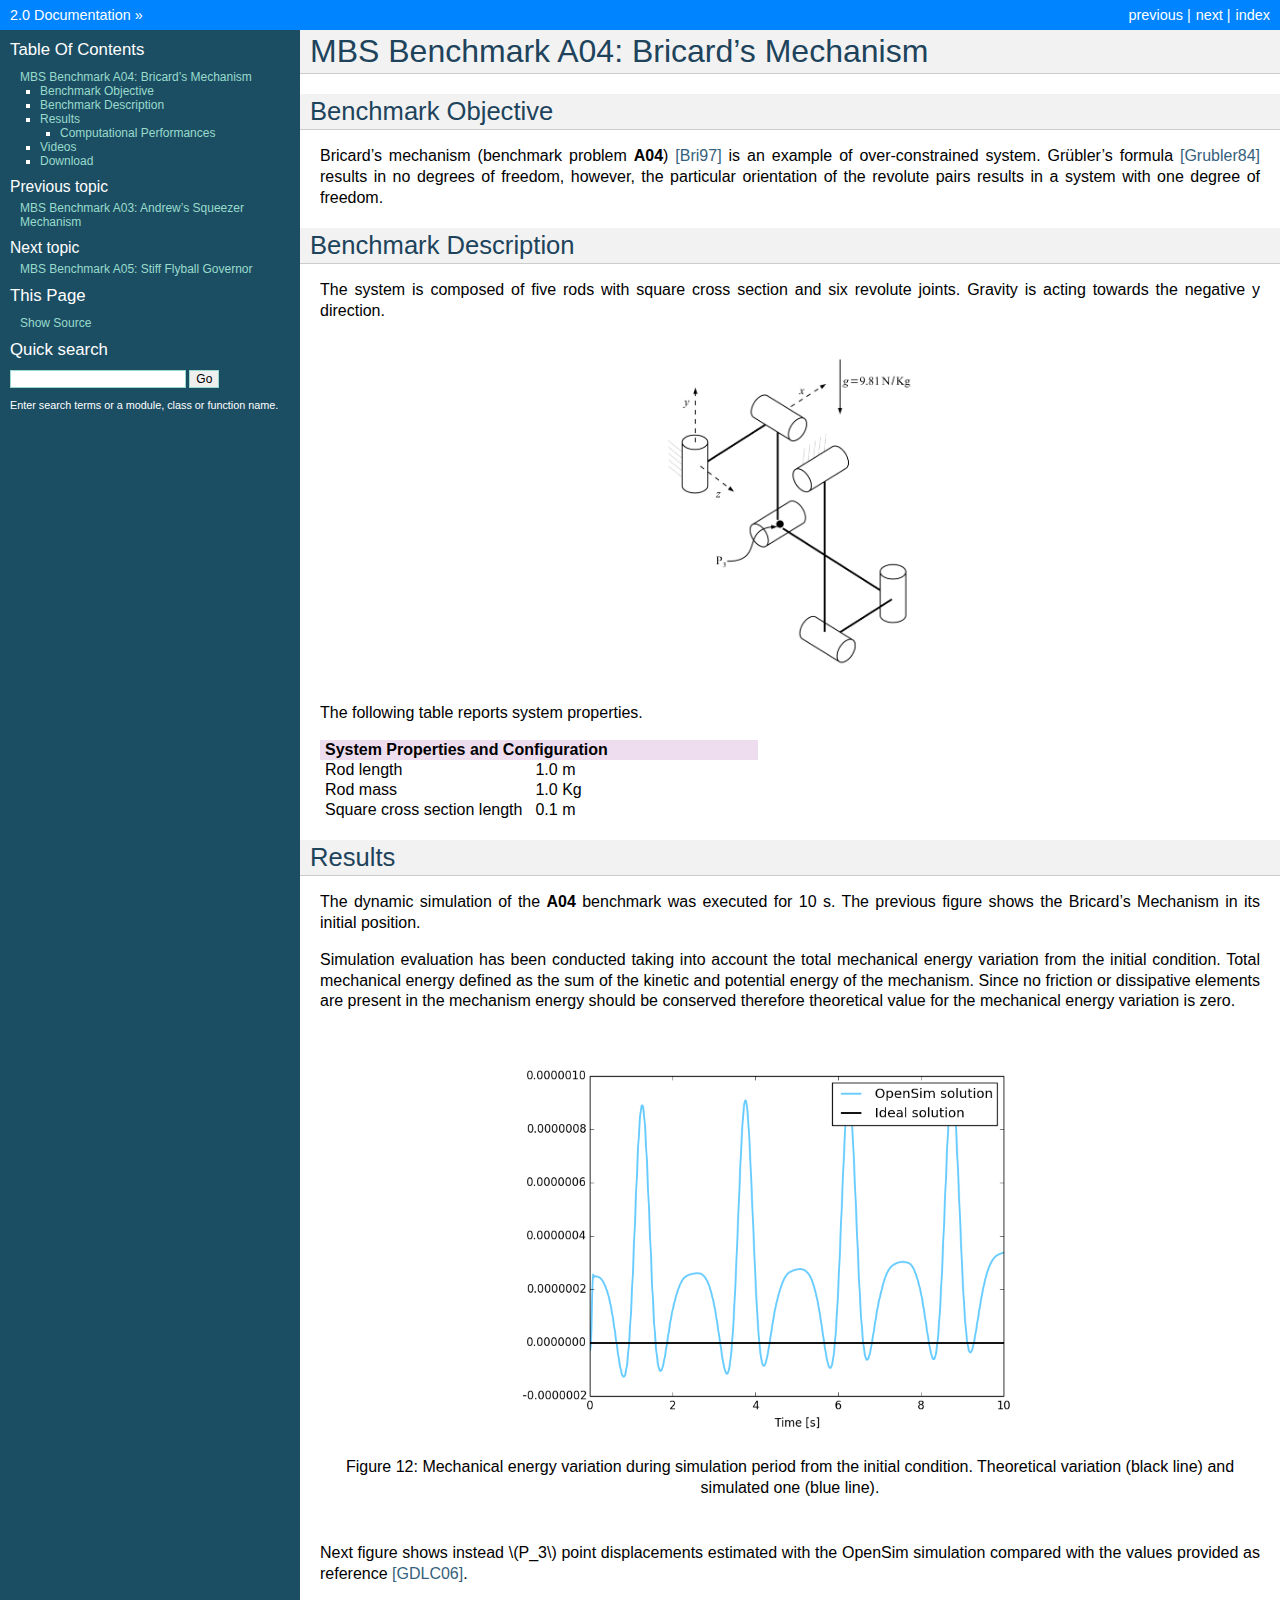
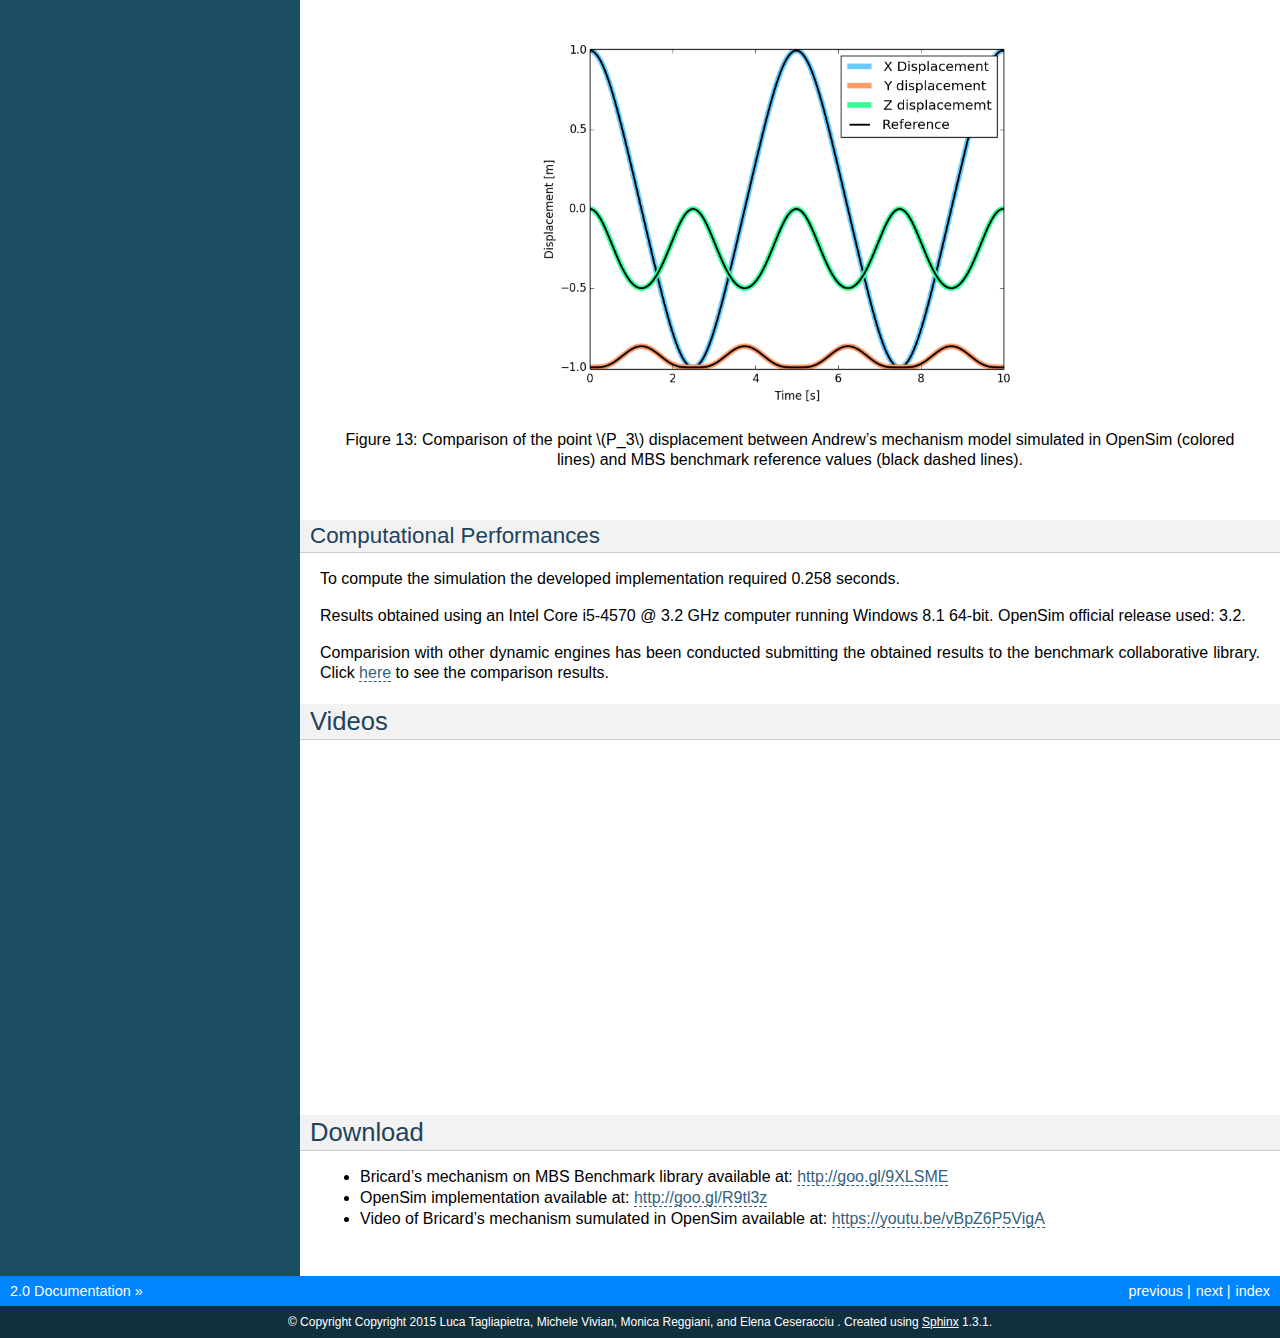
<file: benchmarks/A04_BricardsMechanism.html>
<!DOCTYPE html PUBLIC "-//W3C//DTD XHTML 1.0 Transitional//EN"
  "http://www.w3.org/TR/xhtml1/DTD/xhtml1-transitional.dtd">


<html xmlns="http://www.w3.org/1999/xhtml">
  <head>
    <meta http-equiv="Content-Type" content="text/html; charset=utf-8" />
    
    <title>MBS Benchmark A04: Bricard’s Mechanism &mdash; MBS Benchmarks in OpenSim 2.0 Documentation</title>
    
    <link rel="stylesheet" href="../_static/MBS-BOS.css" type="text/css" />
    <link rel="stylesheet" href="../_static/pygments.css" type="text/css" />
    
    <script type="text/javascript">
      var DOCUMENTATION_OPTIONS = {
        URL_ROOT:    '../',
        VERSION:     '2.0',
        COLLAPSE_INDEX: false,
        FILE_SUFFIX: '.html',
        HAS_SOURCE:  true
      };
    </script>
    <script type="text/javascript" src="../_static/jquery.js"></script>
    <script type="text/javascript" src="../_static/underscore.js"></script>
    <script type="text/javascript" src="../_static/doctools.js"></script>
    <script type="text/javascript" src="https://cdn.mathjax.org/mathjax/latest/MathJax.js?config=TeX-AMS-MML_HTMLorMML"></script>
    <link rel="top" title="MBS Benchmarks in OpenSim 2.0 Documentation" href="../index.html" />
    <link rel="next" title="MBS Benchmark A05: Stiff Flyball Governor" href="A05_FlyballGovernor.html" />
    <link rel="prev" title="MBS Benchmark A03: Andrew’s Squeezer Mechanism" href="A03_AndrewsMechanism.html" /> 
  </head>
  <body role="document">
    <div class="related" role="navigation" aria-label="related navigation">
      <h3>Navigation</h3>
      <ul>
        <li class="right" style="margin-right: 10px">
          <a href="../genindex.html" title="General Index"
             accesskey="I">index</a></li>
        <li class="right" >
          <a href="A05_FlyballGovernor.html" title="MBS Benchmark A05: Stiff Flyball Governor"
             accesskey="N">next</a> |</li>
        <li class="right" >
          <a href="A03_AndrewsMechanism.html" title="MBS Benchmark A03: Andrew’s Squeezer Mechanism"
             accesskey="P">previous</a> |</li>
        <li class="nav-item nav-item-0"><a href="../index.html">2.0 Documentation</a> &raquo;</li> 
      </ul>
    </div>  

    <div class="document">
      <div class="documentwrapper">
        <div class="bodywrapper">
          <div class="body" role="main">
            
  <div class="section" id="mbs-benchmark-a04-bricard-s-mechanism">
<h1>MBS Benchmark A04: Bricard&#8217;s Mechanism<a class="headerlink" href="#mbs-benchmark-a04-bricard-s-mechanism" title="Permalink to this headline">¶</a></h1>
<div class="section" id="benchmark-objective">
<h2>Benchmark Objective<a class="headerlink" href="#benchmark-objective" title="Permalink to this headline">¶</a></h2>
<p>Bricard&#8217;s mechanism (benchmark problem <strong>A04</strong>) <a class="reference internal" href="../zreferences.html#bricard" id="id1">[Bri97]</a> is an example of over-constrained system.
Grübler&#8217;s formula <a class="reference internal" href="../zreferences.html#grubler" id="id2">[Grubler84]</a> results in no degrees of freedom, however, the particular orientation of the revolute pairs results in a system with one degree of freedom.</p>
</div>
<div class="section" id="benchmark-description">
<h2>Benchmark Description<a class="headerlink" href="#benchmark-description" title="Permalink to this headline">¶</a></h2>
<p>The system is composed of five rods with square cross section and six revolute joints. Gravity is acting towards the negative y direction.</p>
<div class="align-center figure">
<a class="reference internal image-reference" href="../_images/4MBS_Bricard.png"><img alt="Bricard" src="../_images/4MBS_Bricard.png" style="height: 250pt;" /></a>
</div>
<p>The following table reports system properties.</p>
<table border="1" class="docutils">
<colgroup>
<col width="48%" />
<col width="52%" />
</colgroup>
<thead valign="bottom">
<tr class="row-odd"><th class="head" colspan="2"><strong>System Properties and Configuration</strong></th>
</tr>
</thead>
<tbody valign="top">
<tr class="row-even"><td>Rod length</td>
<td>1.0 m</td>
</tr>
<tr class="row-odd"><td>Rod mass</td>
<td>1.0 Kg</td>
</tr>
<tr class="row-even"><td>Square cross section length</td>
<td>0.1 m</td>
</tr>
</tbody>
</table>
</div>
<div class="section" id="results">
<h2>Results<a class="headerlink" href="#results" title="Permalink to this headline">¶</a></h2>
<p>The dynamic simulation of the <strong>A04</strong> benchmark was executed for 10 s. The previous figure shows the Bricard&#8217;s Mechanism in its initial position.</p>
<p>Simulation evaluation has been conducted taking into account the total mechanical energy variation from the initial condition.
Total mechanical energy defined as the sum of the kinetic and potential energy of the mechanism.
Since no friction or dissipative elements are present in the mechanism energy should be conserved therefore theoretical value for the mechanical energy variation is zero.</p>
<div class="align-center figure" id="id4">
<a class="reference internal image-reference" href="../_images/A04_energy.png"><img alt="A04 energy." src="../_images/A04_energy.png" style="height: 300pt;" /></a>
<p class="caption"><span class="caption-text">Figure 12: Mechanical energy variation during simulation period from the initial condition. Theoretical variation (black line) and simulated one (blue line).</span></p>
</div>
<p>Next figure shows instead <span class="math">\(P_3\)</span> point displacements estimated with the OpenSim simulation compared with the values provided as reference <a class="reference internal" href="../zreferences.html#gonzales" id="id3">[GDLC06]</a>.</p>
<div class="align-center figure" id="id5">
<a class="reference internal image-reference" href="../_images/A04_kinematics.png"><img alt="A04 kinematics." src="../_images/A04_kinematics.png" style="height: 300pt;" /></a>
<p class="caption"><span class="caption-text">Figure 13: Comparison of the point <span class="math">\(P_3\)</span> displacement between Andrew&#8217;s mechanism model simulated in OpenSim (colored lines) and MBS benchmark reference values (black dashed lines).</span></p>
</div>
<div class="section" id="computational-performances">
<h3>Computational Performances<a class="headerlink" href="#computational-performances" title="Permalink to this headline">¶</a></h3>
<p>To compute the simulation the developed implementation required 0.258 seconds.</p>
<p>Results obtained using an Intel Core i5-4570 &#64; 3.2 GHz computer running Windows 8.1 64-bit.
OpenSim official release used: 3.2.</p>
<p>Comparision with other dynamic engines has been conducted submitting the obtained results to the benchmark collaborative library.
Click <a class="reference external" href="http://goo.gl/9XLSME">here</a> to see the comparison results.</p>
</div>
</div>
<div class="section" id="videos">
<h2>Videos<a class="headerlink" href="#videos" title="Permalink to this headline">¶</a></h2>
<iframe src="http://www.youtube.com/embed/vBpZ6P5VigA" style="border: 0; height: 345px; width: 560px">
</iframe></div>
<div class="section" id="download">
<h2>Download<a class="headerlink" href="#download" title="Permalink to this headline">¶</a></h2>
<ul class="simple">
<li>Bricard&#8217;s mechanism on MBS Benchmark library available at: <a class="reference external" href="http://goo.gl/9XLSME">http://goo.gl/9XLSME</a></li>
<li>OpenSim implementation available at: <a class="reference external" href="http://goo.gl/R9tl3z">http://goo.gl/R9tl3z</a></li>
<li>Video of Bricard&#8217;s mechanism sumulated in OpenSim available at: <a class="reference external" href="https://youtu.be/vBpZ6P5VigA">https://youtu.be/vBpZ6P5VigA</a></li>
</ul>
</div>
</div>


          </div>
        </div>
      </div>
      <div class="sphinxsidebar" role="navigation" aria-label="main navigation">
        <div class="sphinxsidebarwrapper">
  <h3><a href="../index.html">Table Of Contents</a></h3>
  <ul>
<li><a class="reference internal" href="#">MBS Benchmark A04: Bricard&#8217;s Mechanism</a><ul>
<li><a class="reference internal" href="#benchmark-objective">Benchmark Objective</a></li>
<li><a class="reference internal" href="#benchmark-description">Benchmark Description</a></li>
<li><a class="reference internal" href="#results">Results</a><ul>
<li><a class="reference internal" href="#computational-performances">Computational Performances</a></li>
</ul>
</li>
<li><a class="reference internal" href="#videos">Videos</a></li>
<li><a class="reference internal" href="#download">Download</a></li>
</ul>
</li>
</ul>

  <h4>Previous topic</h4>
  <p class="topless"><a href="A03_AndrewsMechanism.html"
                        title="previous chapter">MBS Benchmark A03: Andrew&#8217;s Squeezer Mechanism</a></p>
  <h4>Next topic</h4>
  <p class="topless"><a href="A05_FlyballGovernor.html"
                        title="next chapter">MBS Benchmark A05: Stiff Flyball Governor</a></p>
  <div role="note" aria-label="source link">
    <h3>This Page</h3>
    <ul class="this-page-menu">
      <li><a href="../_sources/benchmarks/A04_BricardsMechanism.txt"
            rel="nofollow">Show Source</a></li>
    </ul>
   </div>
<div id="searchbox" style="display: none" role="search">
  <h3>Quick search</h3>
    <form class="search" action="../search.html" method="get">
      <input type="text" name="q" />
      <input type="submit" value="Go" />
      <input type="hidden" name="check_keywords" value="yes" />
      <input type="hidden" name="area" value="default" />
    </form>
    <p class="searchtip" style="font-size: 90%">
    Enter search terms or a module, class or function name.
    </p>
</div>
<script type="text/javascript">$('#searchbox').show(0);</script>
        </div>
      </div>
      <div class="clearer"></div>
    </div>
    <div class="related" role="navigation" aria-label="related navigation">
      <h3>Navigation</h3>
      <ul>
        <li class="right" style="margin-right: 10px">
          <a href="../genindex.html" title="General Index"
             >index</a></li>
        <li class="right" >
          <a href="A05_FlyballGovernor.html" title="MBS Benchmark A05: Stiff Flyball Governor"
             >next</a> |</li>
        <li class="right" >
          <a href="A03_AndrewsMechanism.html" title="MBS Benchmark A03: Andrew’s Squeezer Mechanism"
             >previous</a> |</li>
        <li class="nav-item nav-item-0"><a href="../index.html">2.0 Documentation</a> &raquo;</li> 
      </ul>
    </div>
    <div class="footer" role="contentinfo">
        &copy; Copyright Copyright 2015 Luca Tagliapietra, Michele Vivian, Monica Reggiani, and Elena Ceseracciu  .
      Created using <a href="http://sphinx-doc.org/">Sphinx</a> 1.3.1.
    </div>
  </body>
</html>
</file>
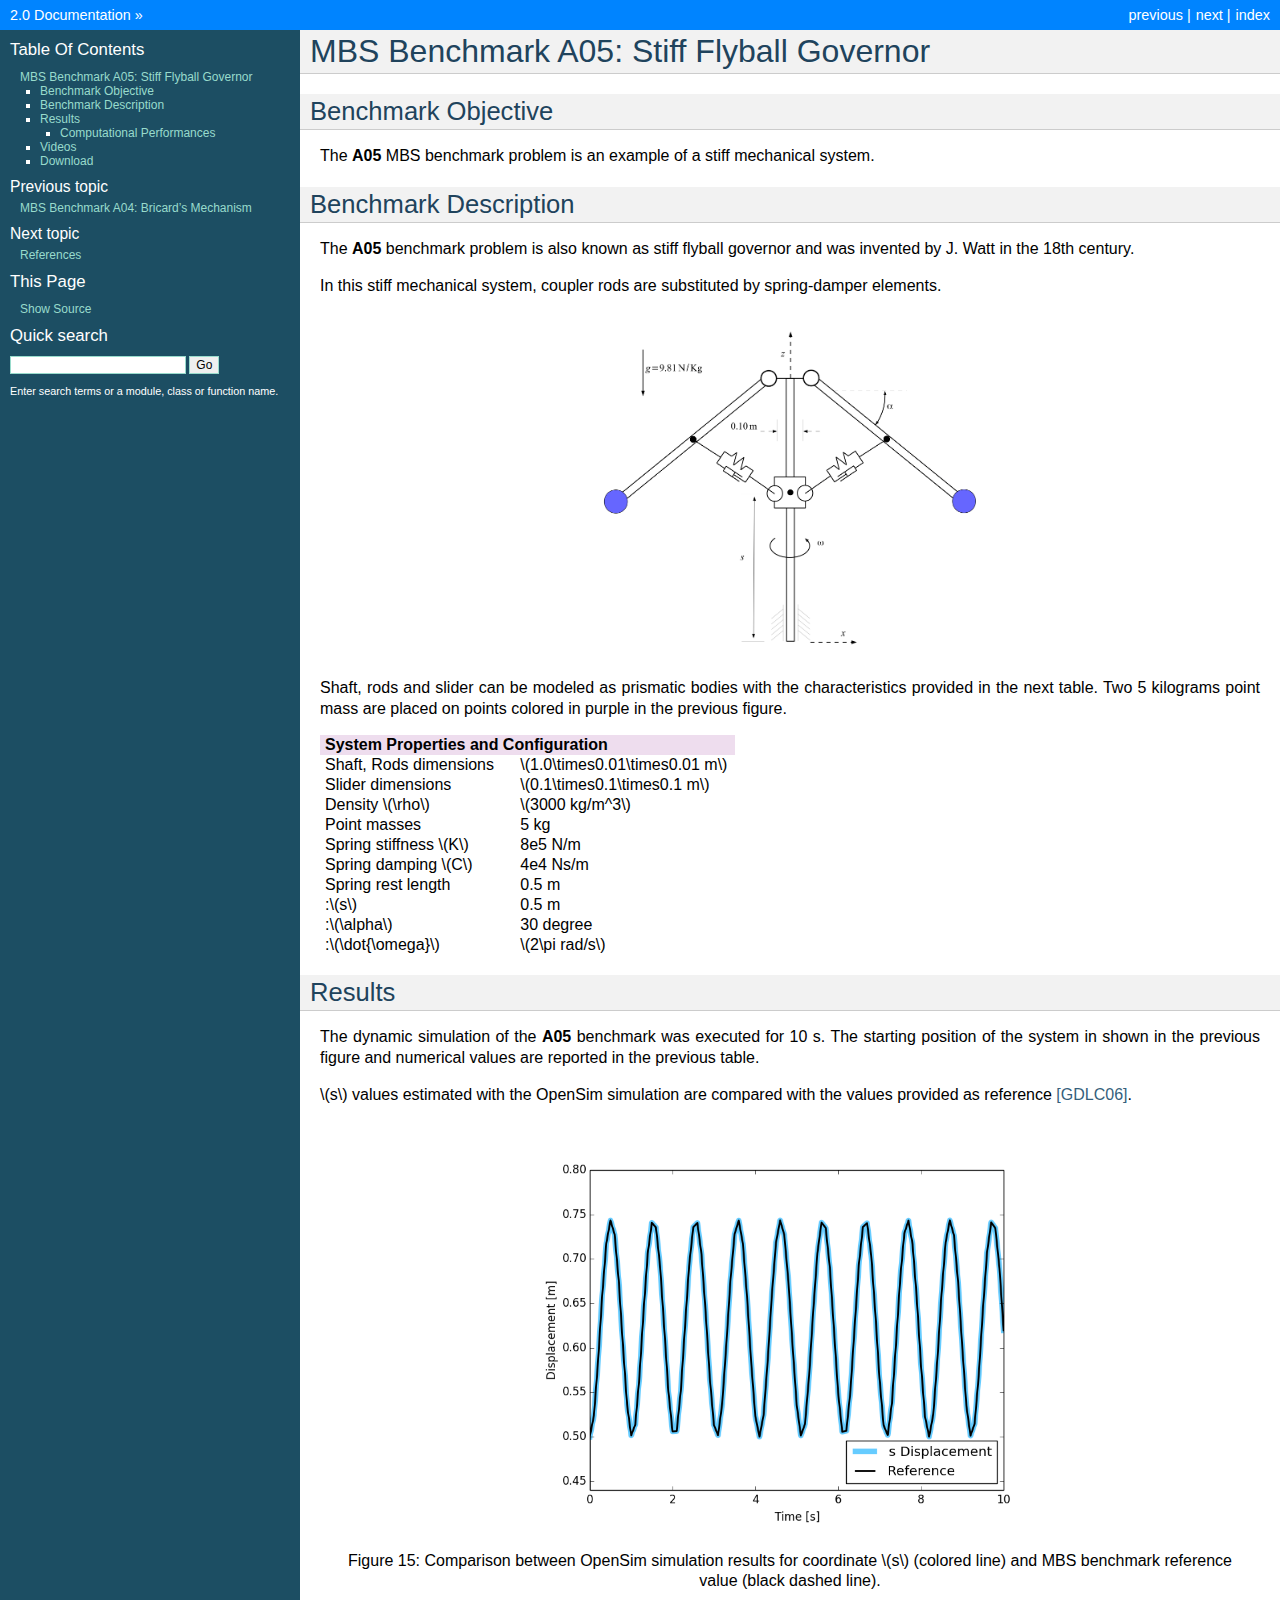
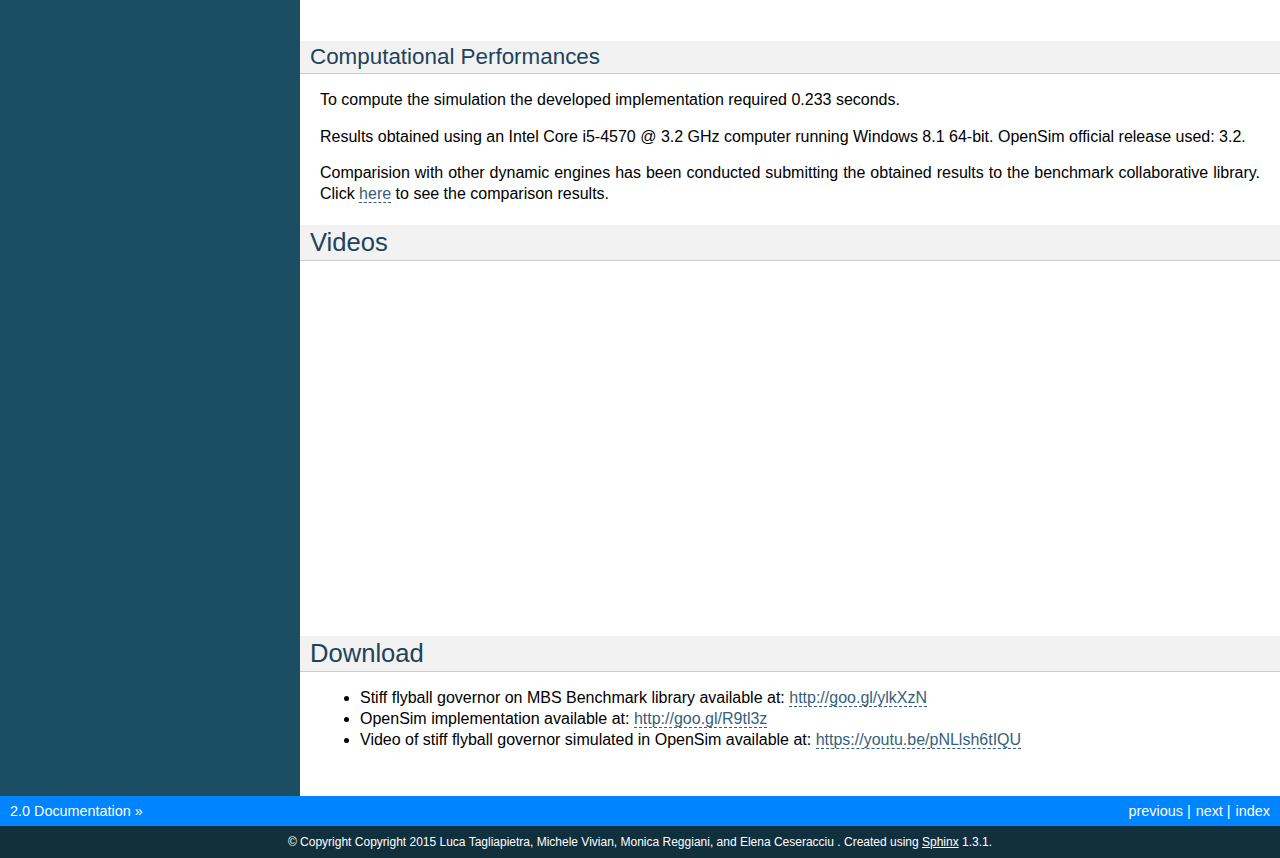
<file: benchmarks/A05_FlyballGovernor.html>
<!DOCTYPE html PUBLIC "-//W3C//DTD XHTML 1.0 Transitional//EN"
  "http://www.w3.org/TR/xhtml1/DTD/xhtml1-transitional.dtd">


<html xmlns="http://www.w3.org/1999/xhtml">
  <head>
    <meta http-equiv="Content-Type" content="text/html; charset=utf-8" />
    
    <title>MBS Benchmark A05: Stiff Flyball Governor &mdash; MBS Benchmarks in OpenSim 2.0 Documentation</title>
    
    <link rel="stylesheet" href="../_static/MBS-BOS.css" type="text/css" />
    <link rel="stylesheet" href="../_static/pygments.css" type="text/css" />
    
    <script type="text/javascript">
      var DOCUMENTATION_OPTIONS = {
        URL_ROOT:    '../',
        VERSION:     '2.0',
        COLLAPSE_INDEX: false,
        FILE_SUFFIX: '.html',
        HAS_SOURCE:  true
      };
    </script>
    <script type="text/javascript" src="../_static/jquery.js"></script>
    <script type="text/javascript" src="../_static/underscore.js"></script>
    <script type="text/javascript" src="../_static/doctools.js"></script>
    <script type="text/javascript" src="https://cdn.mathjax.org/mathjax/latest/MathJax.js?config=TeX-AMS-MML_HTMLorMML"></script>
    <link rel="top" title="MBS Benchmarks in OpenSim 2.0 Documentation" href="../index.html" />
    <link rel="next" title="References" href="../zreferences.html" />
    <link rel="prev" title="MBS Benchmark A04: Bricard’s Mechanism" href="A04_BricardsMechanism.html" /> 
  </head>
  <body role="document">
    <div class="related" role="navigation" aria-label="related navigation">
      <h3>Navigation</h3>
      <ul>
        <li class="right" style="margin-right: 10px">
          <a href="../genindex.html" title="General Index"
             accesskey="I">index</a></li>
        <li class="right" >
          <a href="../zreferences.html" title="References"
             accesskey="N">next</a> |</li>
        <li class="right" >
          <a href="A04_BricardsMechanism.html" title="MBS Benchmark A04: Bricard’s Mechanism"
             accesskey="P">previous</a> |</li>
        <li class="nav-item nav-item-0"><a href="../index.html">2.0 Documentation</a> &raquo;</li> 
      </ul>
    </div>  

    <div class="document">
      <div class="documentwrapper">
        <div class="bodywrapper">
          <div class="body" role="main">
            
  <div class="section" id="mbs-benchmark-a05-stiff-flyball-governor">
<h1>MBS Benchmark A05: Stiff Flyball Governor<a class="headerlink" href="#mbs-benchmark-a05-stiff-flyball-governor" title="Permalink to this headline">¶</a></h1>
<div class="section" id="benchmark-objective">
<h2>Benchmark Objective<a class="headerlink" href="#benchmark-objective" title="Permalink to this headline">¶</a></h2>
<p>The <strong>A05</strong> MBS benchmark problem is an example of a stiff mechanical system.</p>
</div>
<div class="section" id="benchmark-description">
<h2>Benchmark Description<a class="headerlink" href="#benchmark-description" title="Permalink to this headline">¶</a></h2>
<p>The <strong>A05</strong> benchmark problem is also known as stiff flyball governor and was invented by J. Watt in the 18th century.</p>
<p>In this stiff mechanical system, coupler rods are substituted by spring-damper elements.</p>
<div class="align-center figure">
<a class="reference internal image-reference" href="../_images/5MBS_Flyball.png"><img alt="Flyball Governor" src="../_images/5MBS_Flyball.png" style="height: 250pt;" /></a>
</div>
<p>Shaft, rods and slider can be modeled as prismatic bodies with the characteristics provided in the next table.
Two 5 kilograms point mass are placed on points colored in purple in the previous figure.</p>
<table border="1" class="docutils">
<colgroup>
<col width="47%" />
<col width="53%" />
</colgroup>
<thead valign="bottom">
<tr class="row-odd"><th class="head" colspan="2"><strong>System Properties and Configuration</strong></th>
</tr>
</thead>
<tbody valign="top">
<tr class="row-even"><td>Shaft, Rods dimensions</td>
<td><span class="math">\(1.0\times0.01\times0.01 m\)</span></td>
</tr>
<tr class="row-odd"><td>Slider dimensions</td>
<td><span class="math">\(0.1\times0.1\times0.1 m\)</span></td>
</tr>
<tr class="row-even"><td>Density <span class="math">\(\rho\)</span></td>
<td><span class="math">\(3000 kg/m^3\)</span></td>
</tr>
<tr class="row-odd"><td>Point masses</td>
<td>5 kg</td>
</tr>
<tr class="row-even"><td>Spring stiffness <span class="math">\(K\)</span></td>
<td>8e5 N/m</td>
</tr>
<tr class="row-odd"><td>Spring damping <span class="math">\(C\)</span></td>
<td>4e4 Ns/m</td>
</tr>
<tr class="row-even"><td>Spring rest length</td>
<td>0.5 m</td>
</tr>
<tr class="row-odd"><td>:<span class="math">\(s\)</span></td>
<td>0.5 m</td>
</tr>
<tr class="row-even"><td>:<span class="math">\(\alpha\)</span></td>
<td>30 degree</td>
</tr>
<tr class="row-odd"><td>:<span class="math">\(\dot{\omega}\)</span></td>
<td><span class="math">\(2\pi rad/s\)</span></td>
</tr>
</tbody>
</table>
</div>
<div class="section" id="results">
<h2>Results<a class="headerlink" href="#results" title="Permalink to this headline">¶</a></h2>
<p>The dynamic simulation of the <strong>A05</strong> benchmark was executed for 10 s.
The starting position of the system in shown in the previous figure and numerical values are reported in the previous table.</p>
<p><span class="math">\(s\)</span> values estimated with the OpenSim simulation are compared with the values provided as reference <a class="reference internal" href="../zreferences.html#gonzales" id="id1">[GDLC06]</a>.</p>
<div class="align-center figure" id="id2">
<a class="reference internal image-reference" href="../_images/A05_kinematics.png"><img alt="A05 kinematics." src="../_images/A05_kinematics.png" style="height: 300pt;" /></a>
<p class="caption"><span class="caption-text">Figure 15: Comparison between OpenSim simulation results for coordinate <span class="math">\(s\)</span> (colored line) and MBS benchmark reference value (black dashed line).</span></p>
</div>
<div class="section" id="computational-performances">
<h3>Computational Performances<a class="headerlink" href="#computational-performances" title="Permalink to this headline">¶</a></h3>
<p>To compute the simulation the developed implementation required 0.233 seconds.</p>
<p>Results obtained using an Intel Core i5-4570 &#64; 3.2 GHz computer running Windows 8.1 64-bit.
OpenSim official release used: 3.2.</p>
<p>Comparision with other dynamic engines has been conducted submitting the obtained results to the benchmark collaborative library.
Click <a class="reference external" href="http://goo.gl/ylkXzN">here</a> to see the comparison results.</p>
</div>
</div>
<div class="section" id="videos">
<h2>Videos<a class="headerlink" href="#videos" title="Permalink to this headline">¶</a></h2>
<iframe src="http://www.youtube.com/embed/pNLlsh6tIQU" style="border: 0; height: 345px; width: 560px">
</iframe></div>
<div class="section" id="download">
<h2>Download<a class="headerlink" href="#download" title="Permalink to this headline">¶</a></h2>
<ul class="simple">
<li>Stiff flyball governor on MBS Benchmark library available at: <a class="reference external" href="http://goo.gl/ylkXzN">http://goo.gl/ylkXzN</a></li>
<li>OpenSim implementation available at: <a class="reference external" href="http://goo.gl/R9tl3z">http://goo.gl/R9tl3z</a></li>
<li>Video of stiff flyball governor simulated in OpenSim available at: <a class="reference external" href="https://youtu.be/pNLlsh6tIQU">https://youtu.be/pNLlsh6tIQU</a></li>
</ul>
</div>
</div>


          </div>
        </div>
      </div>
      <div class="sphinxsidebar" role="navigation" aria-label="main navigation">
        <div class="sphinxsidebarwrapper">
  <h3><a href="../index.html">Table Of Contents</a></h3>
  <ul>
<li><a class="reference internal" href="#">MBS Benchmark A05: Stiff Flyball Governor</a><ul>
<li><a class="reference internal" href="#benchmark-objective">Benchmark Objective</a></li>
<li><a class="reference internal" href="#benchmark-description">Benchmark Description</a></li>
<li><a class="reference internal" href="#results">Results</a><ul>
<li><a class="reference internal" href="#computational-performances">Computational Performances</a></li>
</ul>
</li>
<li><a class="reference internal" href="#videos">Videos</a></li>
<li><a class="reference internal" href="#download">Download</a></li>
</ul>
</li>
</ul>

  <h4>Previous topic</h4>
  <p class="topless"><a href="A04_BricardsMechanism.html"
                        title="previous chapter">MBS Benchmark A04: Bricard&#8217;s Mechanism</a></p>
  <h4>Next topic</h4>
  <p class="topless"><a href="../zreferences.html"
                        title="next chapter">References</a></p>
  <div role="note" aria-label="source link">
    <h3>This Page</h3>
    <ul class="this-page-menu">
      <li><a href="../_sources/benchmarks/A05_FlyballGovernor.txt"
            rel="nofollow">Show Source</a></li>
    </ul>
   </div>
<div id="searchbox" style="display: none" role="search">
  <h3>Quick search</h3>
    <form class="search" action="../search.html" method="get">
      <input type="text" name="q" />
      <input type="submit" value="Go" />
      <input type="hidden" name="check_keywords" value="yes" />
      <input type="hidden" name="area" value="default" />
    </form>
    <p class="searchtip" style="font-size: 90%">
    Enter search terms or a module, class or function name.
    </p>
</div>
<script type="text/javascript">$('#searchbox').show(0);</script>
        </div>
      </div>
      <div class="clearer"></div>
    </div>
    <div class="related" role="navigation" aria-label="related navigation">
      <h3>Navigation</h3>
      <ul>
        <li class="right" style="margin-right: 10px">
          <a href="../genindex.html" title="General Index"
             >index</a></li>
        <li class="right" >
          <a href="../zreferences.html" title="References"
             >next</a> |</li>
        <li class="right" >
          <a href="A04_BricardsMechanism.html" title="MBS Benchmark A04: Bricard’s Mechanism"
             >previous</a> |</li>
        <li class="nav-item nav-item-0"><a href="../index.html">2.0 Documentation</a> &raquo;</li> 
      </ul>
    </div>
    <div class="footer" role="contentinfo">
        &copy; Copyright Copyright 2015 Luca Tagliapietra, Michele Vivian, Monica Reggiani, and Elena Ceseracciu  .
      Created using <a href="http://sphinx-doc.org/">Sphinx</a> 1.3.1.
    </div>
  </body>
</html>
</file>
<file: _static/MBS-BOS.css>
/* Import the Sphinx theme style.  */
@import url("default.css");

/* Wrap sidebar content even within words so that long
   document names do not escape sidebar borders.  */
div.sphinxsidebarwrapper {
  word-wrap: break-word;
}

/* Reduce the font size of the side bar */
div.sphinxsidebar {
  font-size: 75%;
}

/* Reduce the font size of the initial toc tree */
div.contents {
  font-size: 75%;
}

/* Reduce the size for the admonition boxes */
div.admonition {
  font-size: 85%;
}

div.related {
    background-color: #0084ff;
}

/* Make the "See Also" boxes borders darker */
div.seealso {
    border-color: #fe6;
}

/* Draw a box for todo items */
div.admonition-todo {
    border: 1px solid #ddd;
    background-color: #fcfcfc;
}

table.docutils td, table.docutils th {
    border-width: 0;
}

div.relbarbgcolor
</file>
<file: _static/pygments.css>
.highlight .hll { background-color: #ffffcc }
.highlight  { background: #eeffcc; }
.highlight .c { color: #408090; font-style: italic } /* Comment */
.highlight .err { border: 1px solid #FF0000 } /* Error */
.highlight .k { color: #007020; font-weight: bold } /* Keyword */
.highlight .o { color: #666666 } /* Operator */
.highlight .cm { color: #408090; font-style: italic } /* Comment.Multiline */
.highlight .cp { color: #007020 } /* Comment.Preproc */
.highlight .c1 { color: #408090; font-style: italic } /* Comment.Single */
.highlight .cs { color: #408090; background-color: #fff0f0 } /* Comment.Special */
.highlight .gd { color: #A00000 } /* Generic.Deleted */
.highlight .ge { font-style: italic } /* Generic.Emph */
.highlight .gr { color: #FF0000 } /* Generic.Error */
.highlight .gh { color: #000080; font-weight: bold } /* Generic.Heading */
.highlight .gi { color: #00A000 } /* Generic.Inserted */
.highlight .go { color: #333333 } /* Generic.Output */
.highlight .gp { color: #c65d09; font-weight: bold } /* Generic.Prompt */
.highlight .gs { font-weight: bold } /* Generic.Strong */
.highlight .gu { color: #800080; font-weight: bold } /* Generic.Subheading */
.highlight .gt { color: #0044DD } /* Generic.Traceback */
.highlight .kc { color: #007020; font-weight: bold } /* Keyword.Constant */
.highlight .kd { color: #007020; font-weight: bold } /* Keyword.Declaration */
.highlight .kn { color: #007020; font-weight: bold } /* Keyword.Namespace */
.highlight .kp { color: #007020 } /* Keyword.Pseudo */
.highlight .kr { color: #007020; font-weight: bold } /* Keyword.Reserved */
.highlight .kt { color: #902000 } /* Keyword.Type */
.highlight .m { color: #208050 } /* Literal.Number */
.highlight .s { color: #4070a0 } /* Literal.String */
.highlight .na { color: #4070a0 } /* Name.Attribute */
.highlight .nb { color: #007020 } /* Name.Builtin */
.highlight .nc { color: #0e84b5; font-weight: bold } /* Name.Class */
.highlight .no { color: #60add5 } /* Name.Constant */
.highlight .nd { color: #555555; font-weight: bold } /* Name.Decorator */
.highlight .ni { color: #d55537; font-weight: bold } /* Name.Entity */
.highlight .ne { color: #007020 } /* Name.Exception */
.highlight .nf { color: #06287e } /* Name.Function */
.highlight .nl { color: #002070; font-weight: bold } /* Name.Label */
.highlight .nn { color: #0e84b5; font-weight: bold } /* Name.Namespace */
.highlight .nt { color: #062873; font-weight: bold } /* Name.Tag */
.highlight .nv { color: #bb60d5 } /* Name.Variable */
.highlight .ow { color: #007020; font-weight: bold } /* Operator.Word */
.highlight .w { color: #bbbbbb } /* Text.Whitespace */
.highlight .mb { color: #208050 } /* Literal.Number.Bin */
.highlight .mf { color: #208050 } /* Literal.Number.Float */
.highlight .mh { color: #208050 } /* Literal.Number.Hex */
.highlight .mi { color: #208050 } /* Literal.Number.Integer */
.highlight .mo { color: #208050 } /* Literal.Number.Oct */
.highlight .sb { color: #4070a0 } /* Literal.String.Backtick */
.highlight .sc { color: #4070a0 } /* Literal.String.Char */
.highlight .sd { color: #4070a0; font-style: italic } /* Literal.String.Doc */
.highlight .s2 { color: #4070a0 } /* Literal.String.Double */
.highlight .se { color: #4070a0; font-weight: bold } /* Literal.String.Escape */
.highlight .sh { color: #4070a0 } /* Literal.String.Heredoc */
.highlight .si { color: #70a0d0; font-style: italic } /* Literal.String.Interpol */
.highlight .sx { color: #c65d09 } /* Literal.String.Other */
.highlight .sr { color: #235388 } /* Literal.String.Regex */
.highlight .s1 { color: #4070a0 } /* Literal.String.Single */
.highlight .ss { color: #517918 } /* Literal.String.Symbol */
.highlight .bp { color: #007020 } /* Name.Builtin.Pseudo */
.highlight .vc { color: #bb60d5 } /* Name.Variable.Class */
.highlight .vg { color: #bb60d5 } /* Name.Variable.Global */
.highlight .vi { color: #bb60d5 } /* Name.Variable.Instance */
.highlight .il { color: #208050 } /* Literal.Number.Integer.Long */
</file>
